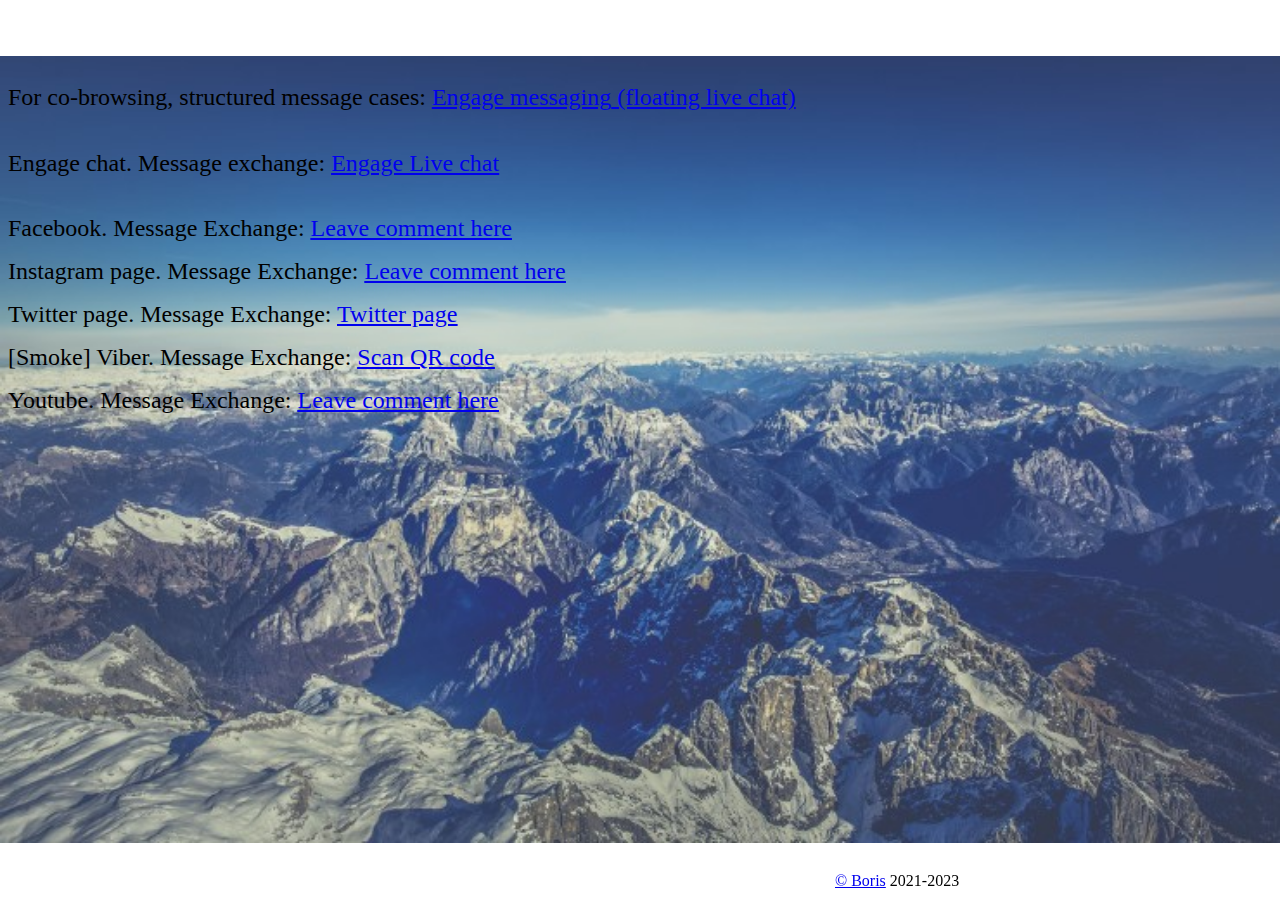
<file: index.html>
<html>
 <head>
  <title>
   Welcome to Engage Digital EU test page!
  </title>
	 <link href="style.css" rel="stylesheet">
	 <style>
		p.interval {
		line-height: 3;
		}
		
		 p2.interval {
			 line-height: 3:
		 }
		 
	</style>
	 <style type="text/css">
    		#footer {
    			position: fixed; /* Фиксированное положение */
    			left: 825px; bottom: 0; /* Левый нижний угол */
			padding: 10px; /* Поля вокруг текста */
    			}
  </style>
 </head>
<body>

<h1>
	<font color="white" face="bookman old style">Please, choose your channel</font>
</h1>
 <br>

<!--Engage messaging-->
<font size="5" face="trebuchet ms" color="black">For co-browsing, structured message cases:
<a href="https://notrealcoder.github.io/messaging/messaging.html" target="_blank">
	<ins>Engage messaging</ins> (floating live chat)</font>
</a>

<!--Engage Live chat-->
<p class="interval">
<font size="5" face="trebuchet ms" color="black">Engage chat. Message exchange: <a href="https://notrealcoder.github.io/chat/chat.html" target="_blank">
	<ins>Engage Live chat</ins></font>
</p>
</a>

<!--Facebook source -->
<p2 class size="8">	
	<font size="5" face="trebuchet ms" color="black">Facebook. Message Exchange: <a href="https://www.facebook.com/Acpt-inst-pro-eu-102595548911408"  target="_blank">
	<ins>Leave comment here</font></ins></a>
</p>
	
<!--Instagram source -->
<p2 class size="8">
	<font size="5" face="trebuchet ms" color="black">Instagram page. Message Exchange: <a href="https://www.instagram.com/test_ana_sv2012"  target="_blank">
	<ins>Leave comment here</ins></font></a>
</p>

<!--Twitter source-->	
<p2 class size="8">
	<font size="5" face="trebuchet ms" color="black">Twitter page. Message Exchange: <a href="https://twitter.com/RcStasia" target="_blank">
	<ins>Twitter page</font></ins></a> 
</p>
	
<!--Viber source -->
<p2 class size="8">	
	<font size="5" face="trebuchet ms" color="black">[Smoke] Viber. Message Exchange: <a href="images/Viber.png"  target="_blank">
	<ins>Scan QR code</font></ins></a>
</p>
	
<!--Youtube source -->
<p2 class size="8">	
	<font size="5" face="trebuchet ms" color="black">Youtube. Message Exchange: <a href="https://www.youtube.com/watch?v=mniXEt0pfig&ab_channel=Acpt_Youtube"  target="_blank">
	<ins>Leave comment here</font></ins></a>
</p>	

<div id="footer">
	<font size="3" face="trebuchet ms" color="black"><a href="https://wiki.ringcentral.com/display/OPS/Team+members"  target="_blank">&copy; Boris</a>
	2021-2023</font>
</div>	
</body>
</html>
</file>
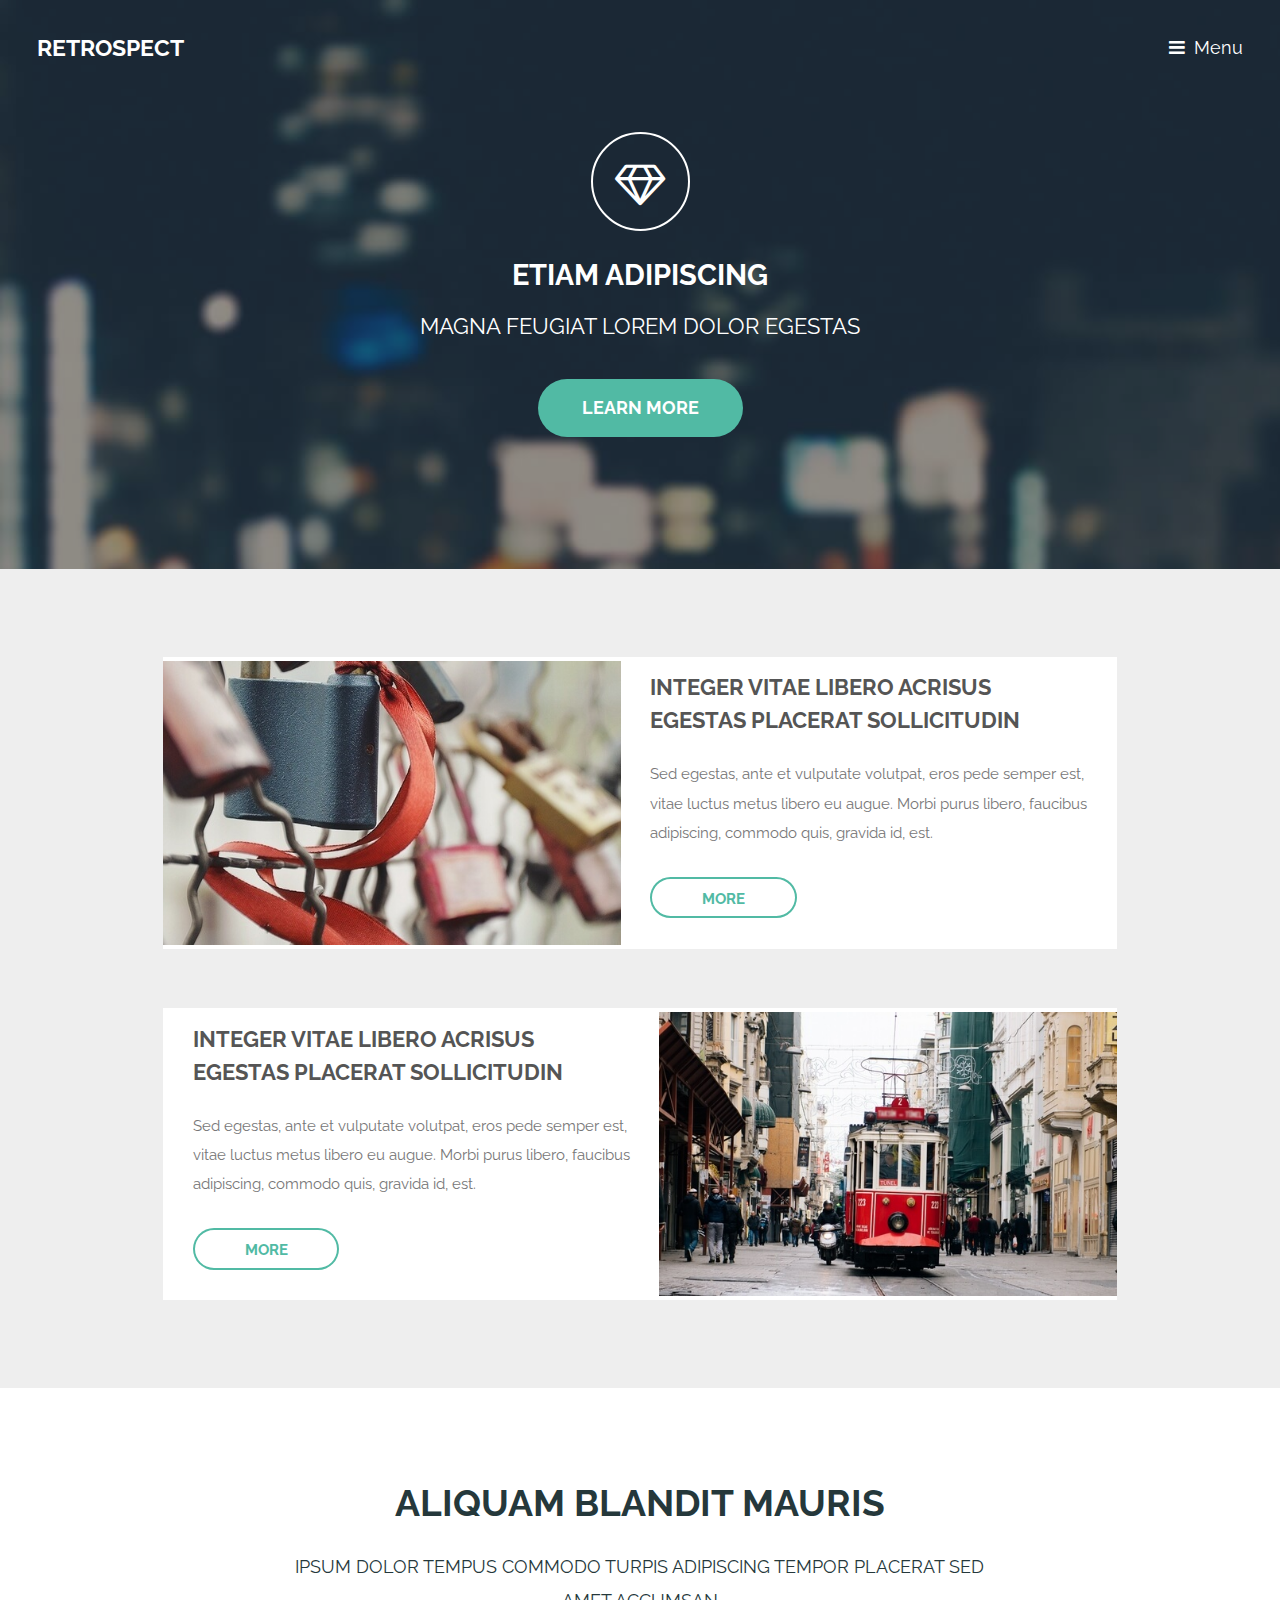
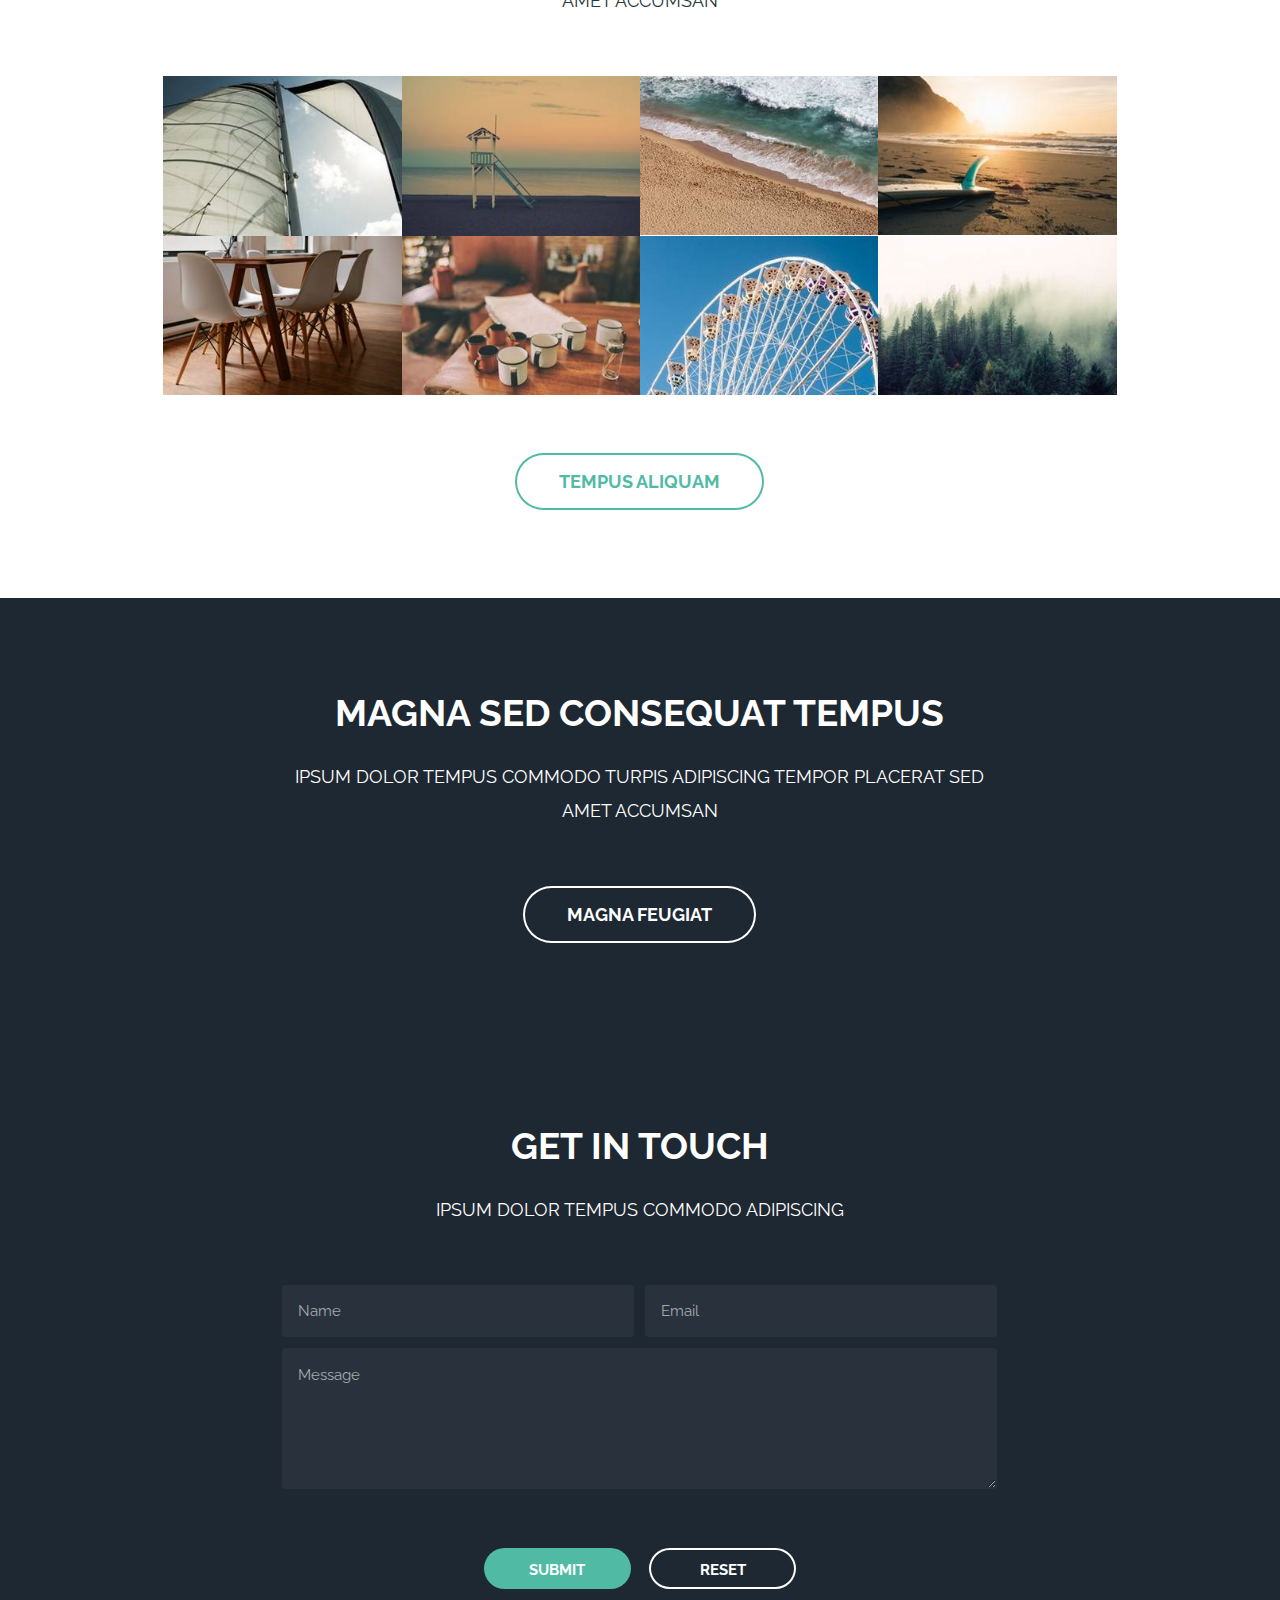
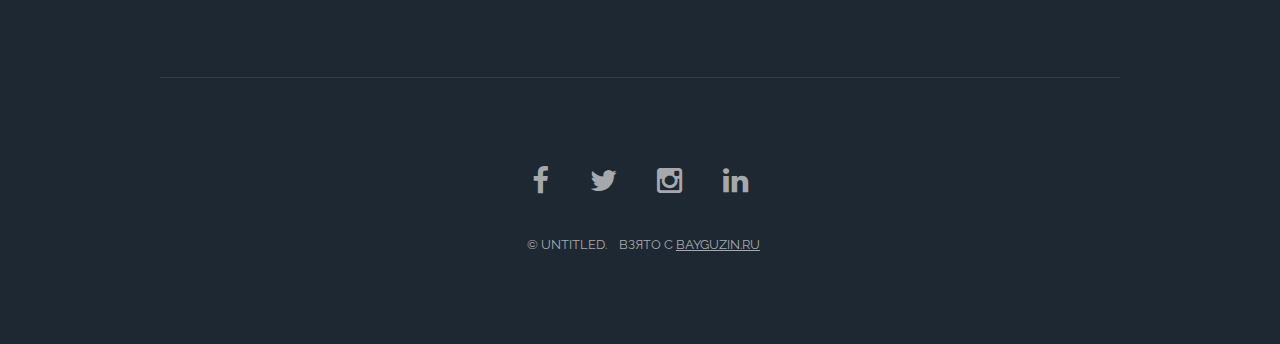
<file: chat/chat.html>
<!DOCTYPE HTML>
<html>
	<head>
		<title>Retrospect by TEMPLATED</title>
		<meta charset="utf-8" />
		<meta name="viewport" content="width=device-width, initial-scale=1" />
		<!--[if lte IE 8]><script src="assets/js/ie/html5shiv.js"></script><![endif]-->
		<link rel="stylesheet" href="assets/css/main.css" />
		<!--[if lte IE 8]><link rel="stylesheet" href="assets/css/ie8.css" /><![endif]-->
		<!--[if lte IE 9]><link rel="stylesheet" href="assets/css/ie9.css" /><![endif]-->
	</head>
	<body class="landing">

		<!-- Header -->
			<header id="header" class="alt">
				<h1><a href="index.html">Retrospect</a></h1>
				<a href="#nav">Menu</a>
			</header>

		<!-- Nav -->
			<nav id="nav">
				<ul class="links">
					<li><a href="index.html">Home</a></li>
					<li><a href="generic.html">Generic</a></li>
					<li><a href="elements.html">Elements</a></li>
				</ul>
			</nav>

		<!-- Banner -->
			<section id="banner">
				<i class="icon fa-diamond"></i>
				<h2>Etiam adipiscing</h2>
				<p>Magna feugiat lorem dolor egestas</p>
				<ul class="actions">
					<li><a href="#" class="button big special">Learn More</a></li>
				</ul>
			</section>

		<!-- One -->
			<section id="one" class="wrapper style1">
				<div class="inner">
					<article class="feature left">
						<span class="image"><img src="images/pic01.jpg" alt="" /></span>
						<div class="content">
							<h2>Integer vitae libero acrisus egestas placerat  sollicitudin</h2>
							<p>Sed egestas, ante et vulputate volutpat, eros pede semper est, vitae luctus metus libero eu augue. Morbi purus libero, faucibus adipiscing, commodo quis, gravida id, est.</p>
							<ul class="actions">
								<li>
									<a href="#" class="button alt">More</a>
								</li>
							</ul>
						</div>
					</article>
					<article class="feature right">
						<span class="image"><img src="images/pic02.jpg" alt="" /></span>
						<div class="content">
							<h2>Integer vitae libero acrisus egestas placerat  sollicitudin</h2>
							<p>Sed egestas, ante et vulputate volutpat, eros pede semper est, vitae luctus metus libero eu augue. Morbi purus libero, faucibus adipiscing, commodo quis, gravida id, est.</p>
							<ul class="actions">
								<li>
									<a href="#" class="button alt">More</a>
								</li>
							</ul>
						</div>
					</article>
				</div>
			</section>

		<!-- Two -->
			<section id="two" class="wrapper special">
				<div class="inner">
					<header class="major narrow">
						<h2>Aliquam Blandit Mauris</h2>
						<p>Ipsum dolor tempus commodo turpis adipiscing Tempor placerat sed amet accumsan</p>
					</header>
					<div class="image-grid">
						<a href="#" class="image"><img src="images/pic03.jpg" alt="" /></a>
						<a href="#" class="image"><img src="images/pic04.jpg" alt="" /></a>
						<a href="#" class="image"><img src="images/pic05.jpg" alt="" /></a>
						<a href="#" class="image"><img src="images/pic06.jpg" alt="" /></a>
						<a href="#" class="image"><img src="images/pic07.jpg" alt="" /></a>
						<a href="#" class="image"><img src="images/pic08.jpg" alt="" /></a>
						<a href="#" class="image"><img src="images/pic09.jpg" alt="" /></a>
						<a href="#" class="image"><img src="images/pic10.jpg" alt="" /></a>
					</div>
					<ul class="actions">
						<li><a href="#" class="button big alt">Tempus Aliquam</a></li>
					</ul>
				</div>
			</section>

		<!-- Three -->
			<section id="three" class="wrapper style3 special">
				<div class="inner">
					<header class="major narrow	">
						<h2>Magna sed consequat tempus</h2>
						<p>Ipsum dolor tempus commodo turpis adipiscing Tempor placerat sed amet accumsan</p>
					</header>
					<ul class="actions">
						<li><a href="#" class="button big alt">Magna feugiat</a></li>
					</ul>
				</div>
			</section>

		<!-- Four -->
			<section id="four" class="wrapper style2 special">
				<div class="inner">
					<header class="major narrow">
						<h2>Get in touch</h2>
						<p>Ipsum dolor tempus commodo adipiscing</p>
					</header>
					<form action="#" method="POST">
						<div class="container 75%">
							<div class="row uniform 50%">
								<div class="6u 12u$(xsmall)">
									<input name="name" placeholder="Name" type="text" />
								</div>
								<div class="6u$ 12u$(xsmall)">
									<input name="email" placeholder="Email" type="email" />
								</div>
								<div class="12u$">
									<textarea name="message" placeholder="Message" rows="4"></textarea>
								</div>
							</div>
						</div>
						<ul class="actions">
							<li><input type="submit" class="special" value="Submit" /></li>
							<li><input type="reset" class="alt" value="Reset" /></li>
						</ul>
					</form>
				</div>
			</section>

		<!-- Footer -->
			<footer id="footer">
				<div class="inner">
					<ul class="icons">
						<li><a href="#" class="icon fa-facebook">
							<span class="label">Facebook</span>
						</a></li>
						<li><a href="#" class="icon fa-twitter">
							<span class="label">Twitter</span>
						</a></li>
						<li><a href="#" class="icon fa-instagram">
							<span class="label">Instagram</span>
						</a></li>
						<li><a href="#" class="icon fa-linkedin">
							<span class="label">LinkedIn</span>
						</a></li>
					</ul>
					<ul class="copyright">
						<li>&copy; Untitled.</li>
						<li>Взято с <a target="_blank" href="http://bayguzin.ru/">bayguzin.ru</a></li>
					</ul>
				</div>
			</footer>

		<!-- Scripts -->
			<script src="assets/js/jquery.min.js"></script>
			<script src="assets/js/skel.min.js"></script>
			<script src="assets/js/util.js"></script>
			<!--[if lte IE 8]><script src="assets/js/ie/respond.min.js"></script><![endif]-->
			<script src="assets/js/main.js"></script>
			<script>
  				(function(d) {
    				var cm = d.createElement('scr' + 'ipt'); cm.type = 'text/javascript'; cm.async = true;
    				cm.src = 'https://domain-test-eu2s1.chat.digital.ringcentral.com/chat/dd08693bb757dd7cb87d48d6/loader.js';
    				var s = d.getElementsByTagName('scr' + 'ipt')[0]; s.parentNode.insertBefore(cm, s);
  				}(document));
			</script>
	</body>
</html>
</file>
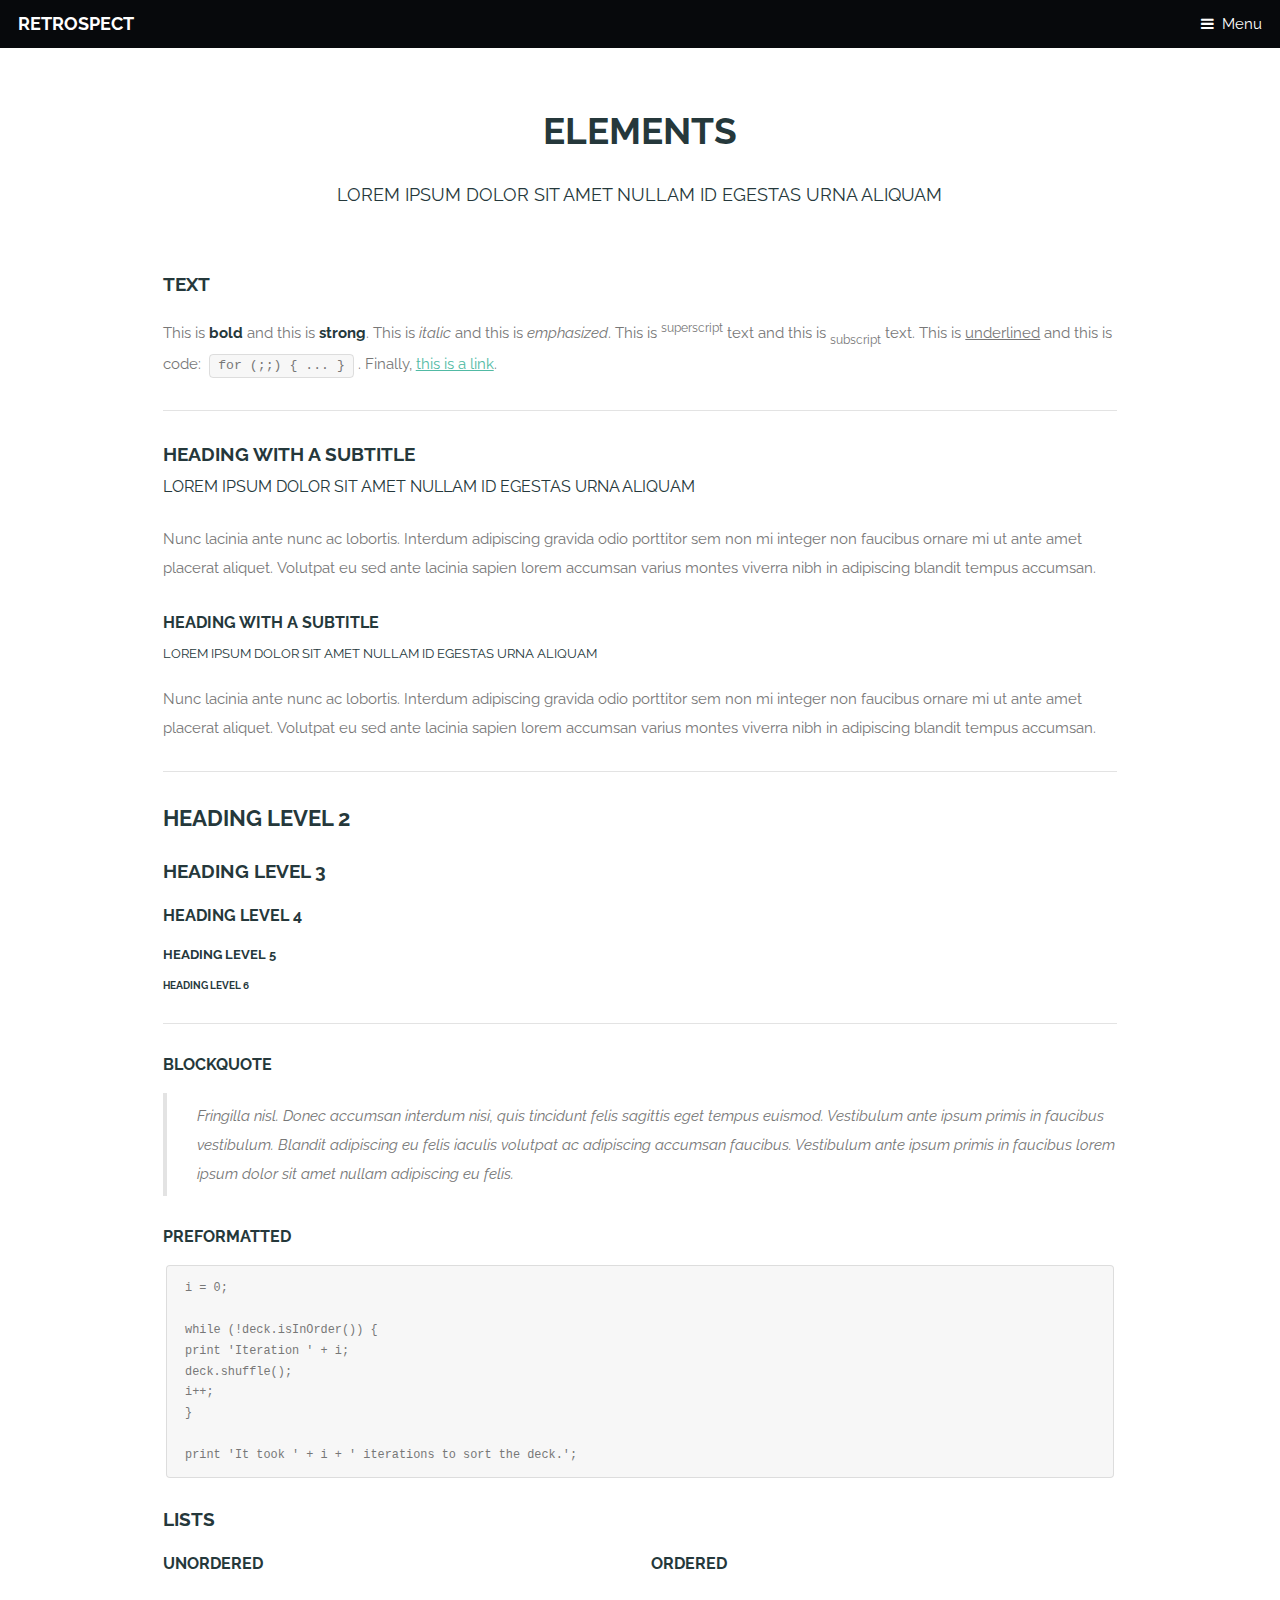
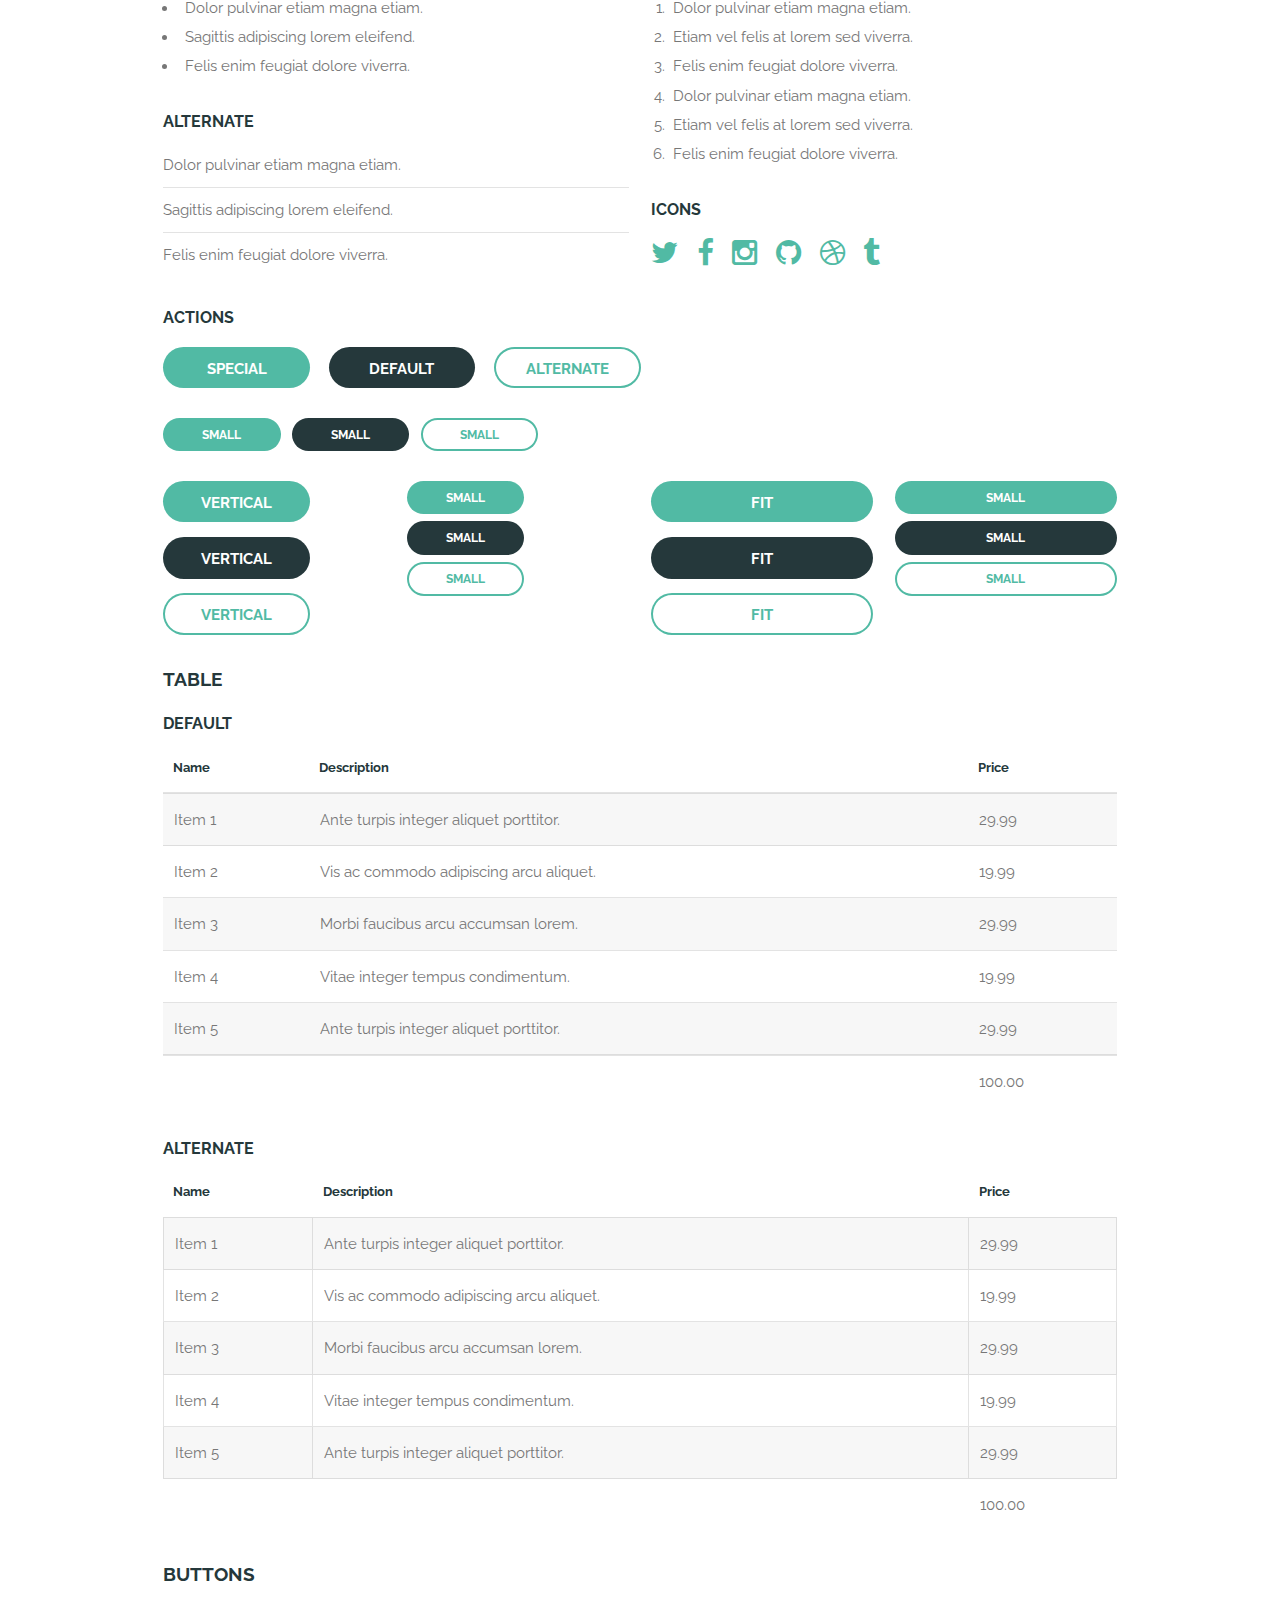
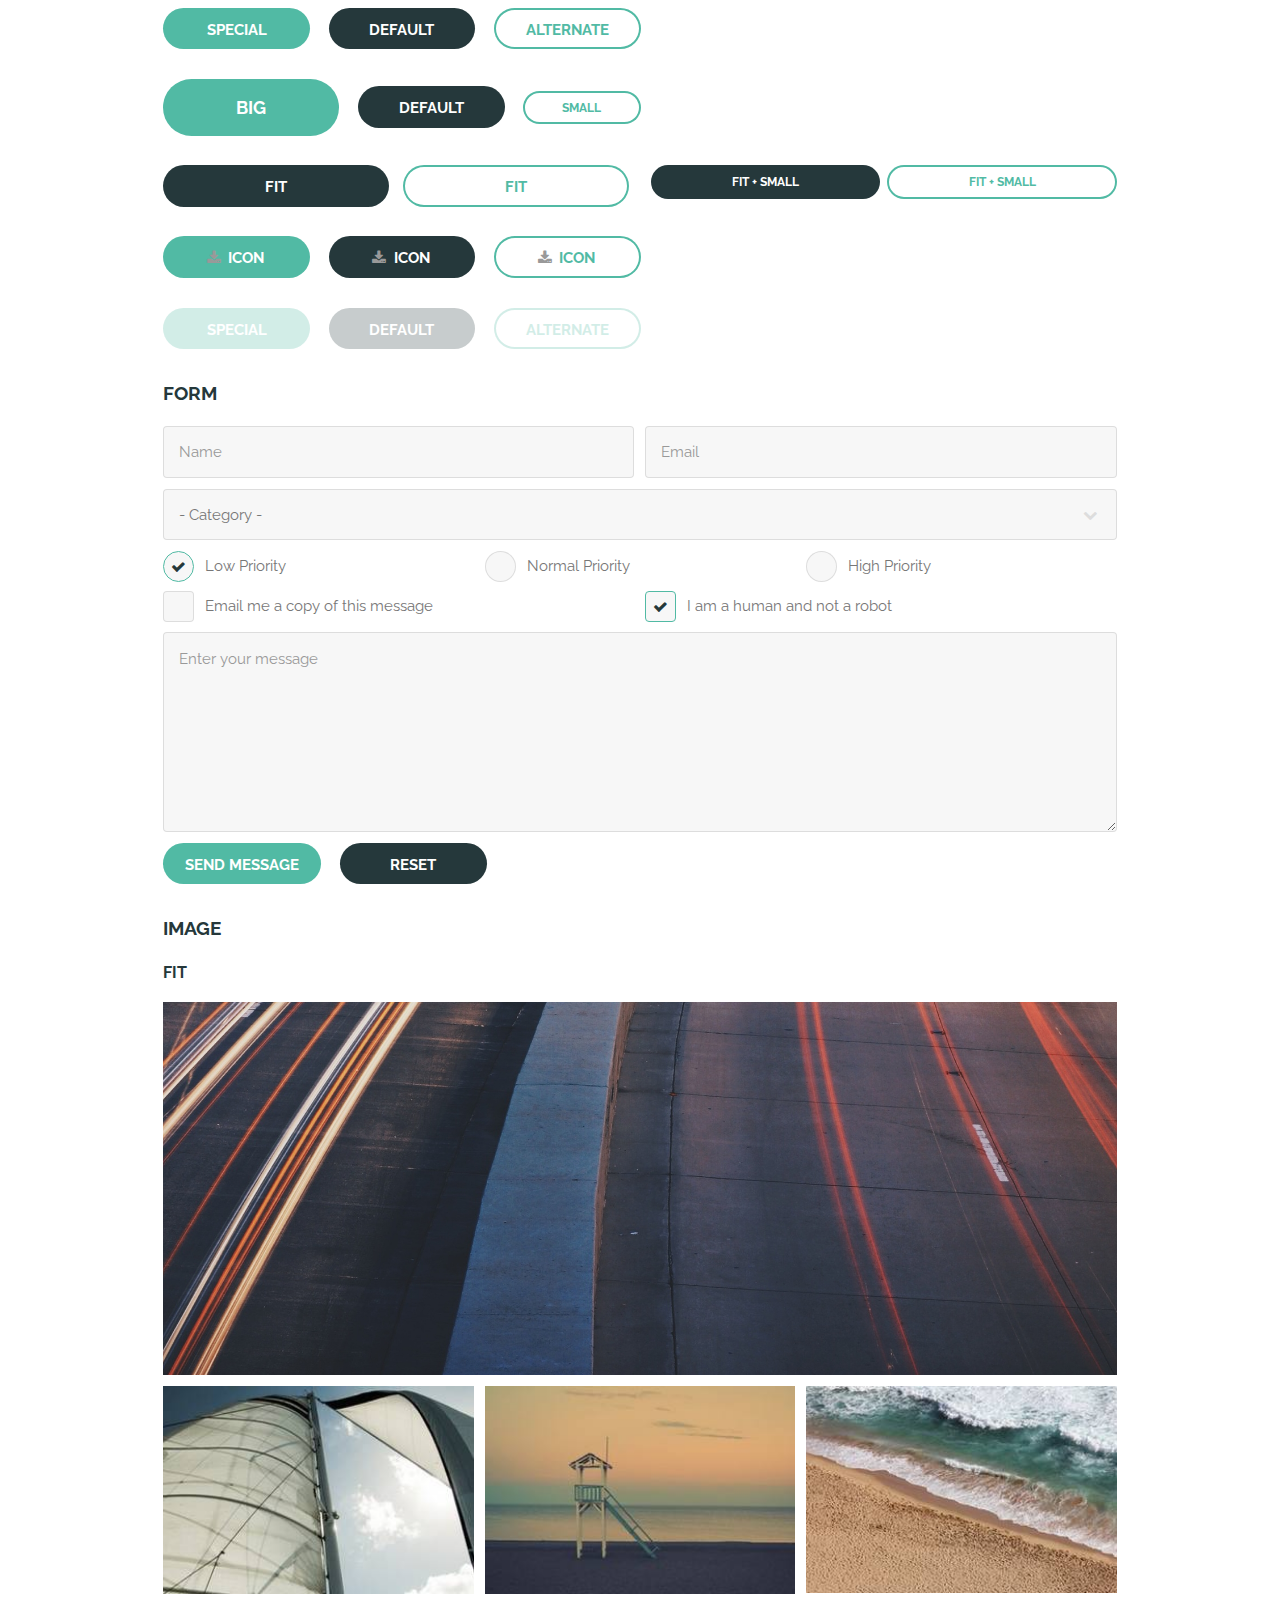
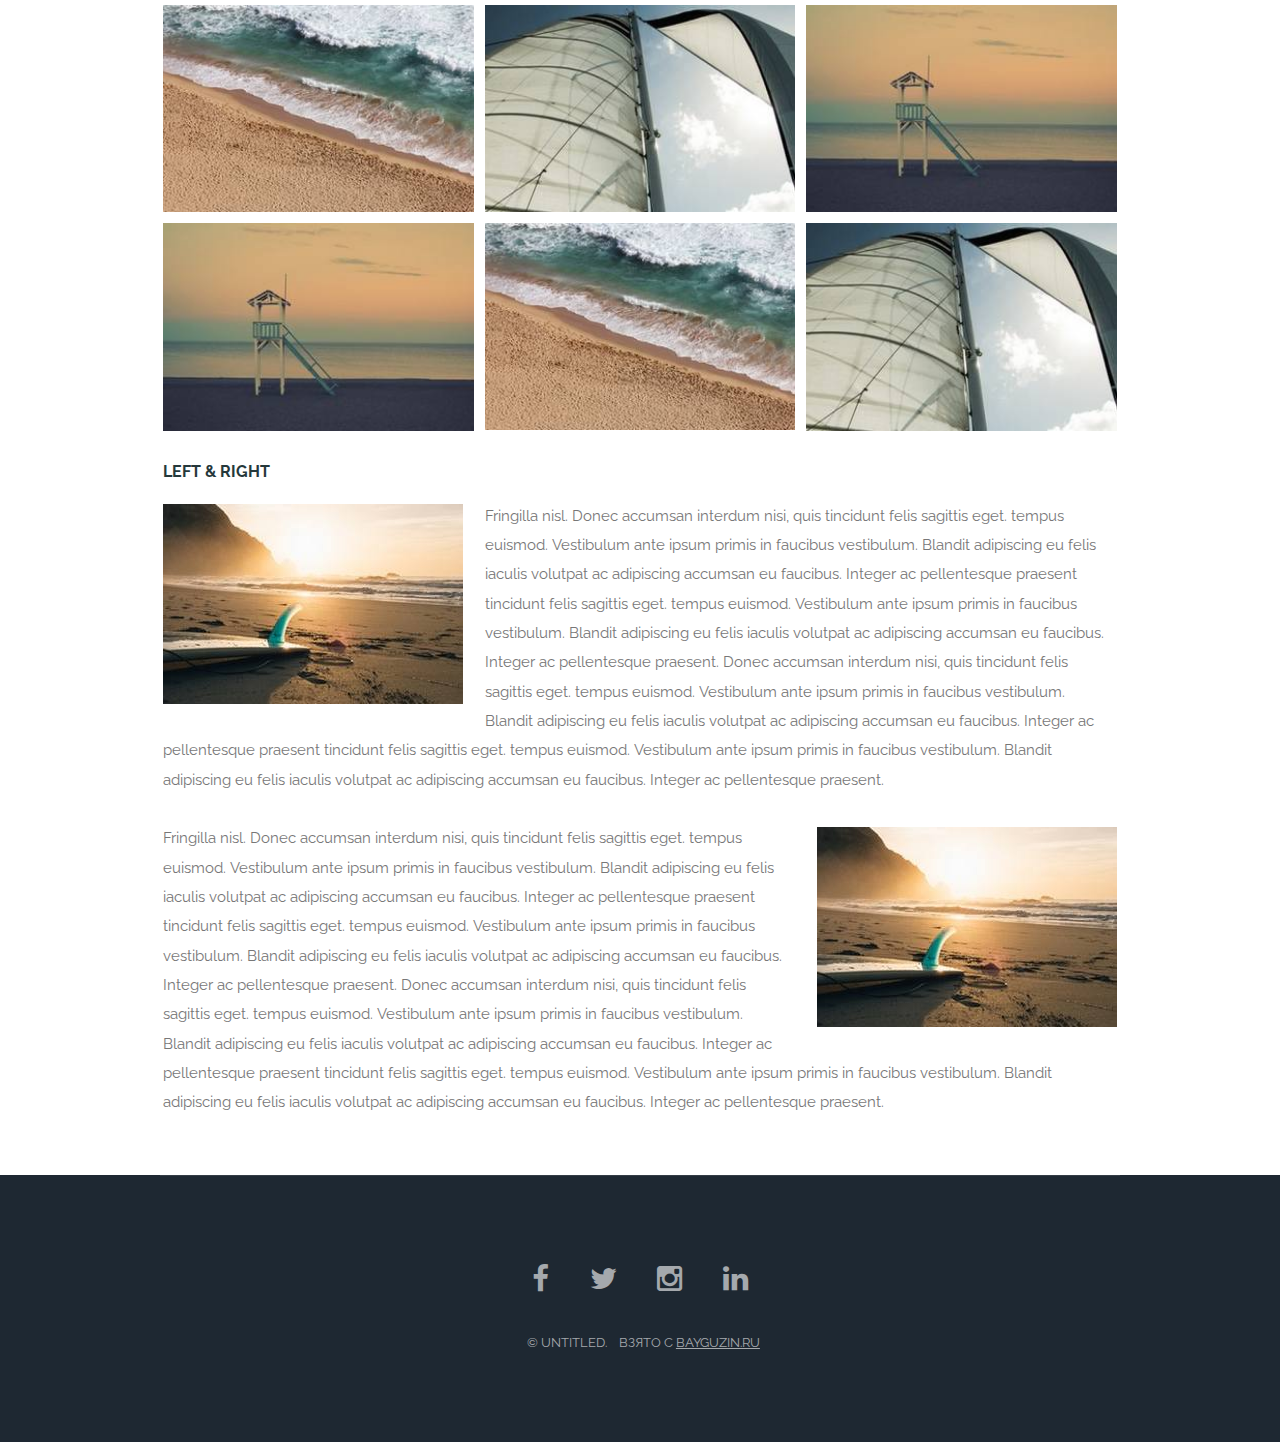
<file: chat/elements.html>
<!DOCTYPE HTML>
<html>
	<head>
		<title>Elements - Retrospect by TEMPLATED</title>
		<meta charset="utf-8" />
		<meta name="viewport" content="width=device-width, initial-scale=1" />
		<!--[if lte IE 8]><script src="assets/js/ie/html5shiv.js"></script><![endif]-->
		<link rel="stylesheet" href="assets/css/main.css" />
		<!--[if lte IE 8]><link rel="stylesheet" href="assets/css/ie8.css" /><![endif]-->
		<!--[if lte IE 9]><link rel="stylesheet" href="assets/css/ie9.css" /><![endif]-->
	</head>
	<body>

		<!-- Header -->
			<header id="header" class="skel-layers-fixed">
				<h1><a href="index.html">Retrospect</a></h1>
				<a href="#nav">Menu</a>
			</header>

		<!-- Nav -->
			<nav id="nav">
				<ul class="links">
					<li><a href="index.html">Home</a></li>
					<li><a href="generic.html">Generic</a></li>
					<li><a href="elements.html">Elements</a></li>
				</ul>
			</nav>

		<!-- Main -->
			<section id="main" class="wrapper">
				<div class="container">
					<header class="major special">
						<h2>Elements</h2>
						<p>Lorem ipsum dolor sit amet nullam id egestas urna aliquam</p>
					</header>

					<!-- Text -->
						<section>
							<h3>Text</h3>
							<p>This is <b>bold</b> and this is <strong>strong</strong>. This is <i>italic</i> and this is <em>emphasized</em>.
							This is <sup>superscript</sup> text and this is <sub>subscript</sub> text.
							This is <u>underlined</u> and this is code: <code>for (;;) { ... }</code>. Finally, <a href="#">this is a link</a>.</p>

							<hr />

							<header>
								<h3>Heading with a Subtitle</h3>
								<p>Lorem ipsum dolor sit amet nullam id egestas urna aliquam</p>
							</header>
							<p>Nunc lacinia ante nunc ac lobortis. Interdum adipiscing gravida odio porttitor sem non mi integer non faucibus ornare mi ut ante amet placerat aliquet. Volutpat eu sed ante lacinia sapien lorem accumsan varius montes viverra nibh in adipiscing blandit tempus accumsan.</p>
							<header>
								<h4>Heading with a Subtitle</h4>
								<p>Lorem ipsum dolor sit amet nullam id egestas urna aliquam</p>
							</header>
							<p>Nunc lacinia ante nunc ac lobortis. Interdum adipiscing gravida odio porttitor sem non mi integer non faucibus ornare mi ut ante amet placerat aliquet. Volutpat eu sed ante lacinia sapien lorem accumsan varius montes viverra nibh in adipiscing blandit tempus accumsan.</p>

							<hr />

							<h2>Heading Level 2</h2>
							<h3>Heading Level 3</h3>
							<h4>Heading Level 4</h4>
							<h5>Heading Level 5</h5>
							<h6>Heading Level 6</h6>

							<hr />

							<h4>Blockquote</h4>
							<blockquote>Fringilla nisl. Donec accumsan interdum nisi, quis tincidunt felis sagittis eget tempus euismod. Vestibulum ante ipsum primis in faucibus vestibulum. Blandit adipiscing eu felis iaculis volutpat ac adipiscing accumsan faucibus. Vestibulum ante ipsum primis in faucibus lorem ipsum dolor sit amet nullam adipiscing eu felis.</blockquote>

							<h4>Preformatted</h4>
							<pre><code>i = 0;

while (!deck.isInOrder()) {
print 'Iteration ' + i;
deck.shuffle();
i++;
}

print 'It took ' + i + ' iterations to sort the deck.';</code></pre>
						</section>

					<!-- Lists -->
						<section>
							<h3>Lists</h3>
							<div class="row">
								<div class="6u 12u$(xsmall)">

									<h4>Unordered</h4>
									<ul>
										<li>Dolor pulvinar etiam magna etiam.</li>
										<li>Sagittis adipiscing lorem eleifend.</li>
										<li>Felis enim feugiat dolore viverra.</li>
									</ul>

									<h4>Alternate</h4>
									<ul class="alt">
										<li>Dolor pulvinar etiam magna etiam.</li>
										<li>Sagittis adipiscing lorem eleifend.</li>
										<li>Felis enim feugiat dolore viverra.</li>
									</ul>

								</div>
								<div class="6u$ 12u$(xsmall)">

									<h4>Ordered</h4>
									<ol>
										<li>Dolor pulvinar etiam magna etiam.</li>
										<li>Etiam vel felis at lorem sed viverra.</li>
										<li>Felis enim feugiat dolore viverra.</li>
										<li>Dolor pulvinar etiam magna etiam.</li>
										<li>Etiam vel felis at lorem sed viverra.</li>
										<li>Felis enim feugiat dolore viverra.</li>
									</ol>

									<h4>Icons</h4>
									<ul class="icons">
										<li><a href="#" class="icon fa-twitter"><span class="label">Twitter</span></a></li>
										<li><a href="#" class="icon fa-facebook"><span class="label">Facebook</span></a></li>
										<li><a href="#" class="icon fa-instagram"><span class="label">Instagram</span></a></li>
										<li><a href="#" class="icon fa-github"><span class="label">Github</span></a></li>
										<li><a href="#" class="icon fa-dribbble"><span class="label">Dribbble</span></a></li>
										<li><a href="#" class="icon fa-tumblr"><span class="label">Tumblr</span></a></li>
									</ul>

								</div>
							</div>

							<h4>Actions</h4>
							<ul class="actions">
								<li><a href="#" class="button special">Special</a></li>
								<li><a href="#" class="button">Default</a></li>
								<li><a href="#" class="button alt">Alternate</a></li>
							</ul>
							<ul class="actions small">
								<li><a href="#" class="button special small">Small</a></li>
								<li><a href="#" class="button small">Small</a></li>
								<li><a href="#" class="button alt small">Small</a></li>
							</ul>
							<div class="row">
								<div class="3u 6u(small) 12u$(xsmall)">
									<ul class="actions vertical">
										<li><a href="#" class="button special">Vertical</a></li>
										<li><a href="#" class="button">Vertical</a></li>
										<li><a href="#" class="button alt">Vertical</a></li>
									</ul>
								</div>
								<div class="3u 6u$(small) 12u$(xsmall)">
									<ul class="actions vertical small">
										<li><a href="#" class="button special small">Small</a></li>
										<li><a href="#" class="button small">Small</a></li>
										<li><a href="#" class="button alt small">Small</a></li>
									</ul>
								</div>
								<div class="3u 6u(small) 12u$(xsmall)">
									<ul class="actions vertical">
										<li><a href="#" class="button special fit">Fit</a></li>
										<li><a href="#" class="button fit">Fit</a></li>
										<li><a href="#" class="button alt fit">Fit</a></li>
									</ul>
								</div>
								<div class="3u$ 6u$(small) 12u$(xsmall)">
									<ul class="actions vertical small">
										<li><a href="#" class="button special small fit">Small</a></li>
										<li><a href="#" class="button small fit">Small</a></li>
										<li><a href="#" class="button alt small fit">Small</a></li>
									</ul>
								</div>
							</div>
						</section>

					<!-- Table -->
						<section>
							<h3>Table</h3>
							<h4>Default</h4>
							<div class="table-wrapper">
								<table>
									<thead>
										<tr>
											<th>Name</th>
											<th>Description</th>
											<th>Price</th>
										</tr>
									</thead>
									<tbody>
										<tr>
											<td>Item 1</td>
											<td>Ante turpis integer aliquet porttitor.</td>
											<td>29.99</td>
										</tr>
										<tr>
											<td>Item 2</td>
											<td>Vis ac commodo adipiscing arcu aliquet.</td>
											<td>19.99</td>
										</tr>
										<tr>
											<td>Item 3</td>
											<td> Morbi faucibus arcu accumsan lorem.</td>
											<td>29.99</td>
										</tr>
										<tr>
											<td>Item 4</td>
											<td>Vitae integer tempus condimentum.</td>
											<td>19.99</td>
										</tr>
										<tr>
											<td>Item 5</td>
											<td>Ante turpis integer aliquet porttitor.</td>
											<td>29.99</td>
										</tr>
									</tbody>
									<tfoot>
										<tr>
											<td colspan="2"></td>
											<td>100.00</td>
										</tr>
									</tfoot>
								</table>
							</div>
							<h4>Alternate</h4>
							<div class="table-wrapper">
								<table class="alt">
									<thead>
										<tr>
											<th>Name</th>
											<th>Description</th>
											<th>Price</th>
										</tr>
									</thead>
									<tbody>
										<tr>
											<td>Item 1</td>
											<td>Ante turpis integer aliquet porttitor.</td>
											<td>29.99</td>
										</tr>
										<tr>
											<td>Item 2</td>
											<td>Vis ac commodo adipiscing arcu aliquet.</td>
											<td>19.99</td>
										</tr>
										<tr>
											<td>Item 3</td>
											<td> Morbi faucibus arcu accumsan lorem.</td>
											<td>29.99</td>
										</tr>
										<tr>
											<td>Item 4</td>
											<td>Vitae integer tempus condimentum.</td>
											<td>19.99</td>
										</tr>
										<tr>
											<td>Item 5</td>
											<td>Ante turpis integer aliquet porttitor.</td>
											<td>29.99</td>
										</tr>
									</tbody>
									<tfoot>
										<tr>
											<td colspan="2"></td>
											<td>100.00</td>
										</tr>
									</tfoot>
								</table>
							</div>
						</section>

					<!-- Buttons -->
						<section>
							<h3>Buttons</h3>
							<ul class="actions">
								<li><a href="#" class="button special">Special</a></li>
								<li><a href="#" class="button">Default</a></li>
								<li><a href="#" class="button alt">Alternate</a></li>
							</ul>
							<ul class="actions">
								<li><a href="#" class="button special big">Big</a></li>
								<li><a href="#" class="button">Default</a></li>
								<li><a href="#" class="button alt small">Small</a></li>
							</ul>
							<div class="row">
								<div class="6u 12u$(xsmall)">
									<ul class="actions fit">
										<li><a href="#" class="button fit">Fit</a></li>
										<li><a href="#" class="button alt fit">Fit</a></li>
									</ul>
								</div>
								<div class="6u$ 12u$(xsmall)">
									<ul class="actions fit small">
										<li><a href="#" class="button fit small">Fit + Small</a></li>
										<li><a href="#" class="button alt fit small">Fit + Small</a></li>
									</ul>
								</div>
							</div>
							<ul class="actions">
								<li><a href="#" class="button special icon fa-download">Icon</a></li>
								<li><a href="#" class="button icon fa-download">Icon</a></li>
								<li><a href="#" class="button alt icon fa-download">Icon</a></li>
							</ul>
							<ul class="actions">
								<li><span class="button special disabled">Special</span></li>
								<li><span class="button disabled">Default</span></li>
								<li><span class="button alt disabled">Alternate</span></li>
							</ul>
						</section>

					<!-- Form -->
						<section>
							<h3>Form</h3>
							<form method="post" action="#">
								<div class="row uniform 50%">
									<div class="6u 12u$(xsmall)">
										<input type="text" name="name" id="name" value="" placeholder="Name" />
									</div>
									<div class="6u$ 12u$(xsmall)">
										<input type="email" name="email" id="email" value="" placeholder="Email" />
									</div>
									<div class="12u$">
										<div class="select-wrapper">
											<select name="category" id="category">
												<option value="">- Category -</option>
												<option value="1">Manufacturing</option>
												<option value="1">Shipping</option>
												<option value="1">Administration</option>
												<option value="1">Human Resources</option>
											</select>
										</div>
									</div>
									<div class="4u 12u$(xsmall)">
										<input type="radio" id="priority-low" name="priority" checked>
										<label for="priority-low">Low Priority</label>
									</div>
									<div class="4u 12u$(xsmall)">
										<input type="radio" id="priority-normal" name="priority">
										<label for="priority-normal">Normal Priority</label>
									</div>
									<div class="4u$ 12u$(xsmall)">
										<input type="radio" id="priority-high" name="priority">
										<label for="priority-high">High Priority</label>
									</div>
									<div class="6u 12u$(small)">
										<input type="checkbox" id="copy" name="copy">
										<label for="copy">Email me a copy of this message</label>
									</div>
									<div class="6u$ 12u$(small)">
										<input type="checkbox" id="human" name="human" checked>
										<label for="human">I am a human and not a robot</label>
									</div>
									<div class="12u$">
										<textarea name="message" id="message" placeholder="Enter your message" rows="6"></textarea>
									</div>
									<div class="12u$">
										<ul class="actions">
											<li><input type="submit" value="Send Message" class="special" /></li>
											<li><input type="reset" value="Reset" /></li>
										</ul>
									</div>
								</div>
							</form>
						</section>

					<!-- Image -->
						<section>
							<h3>Image</h3>
							<h4>Fit</h4>
							<div class="box alt">
								<div class="row 50% uniform">
									<div class="12u$"><span class="image fit"><img src="images/pic11.jpg" alt="" /></span></div>
									<div class="4u"><span class="image fit"><img src="images/pic03.jpg" alt="" /></span></div>
									<div class="4u"><span class="image fit"><img src="images/pic04.jpg" alt="" /></span></div>
									<div class="4u$"><span class="image fit"><img src="images/pic05.jpg" alt="" /></span></div>
									<div class="4u"><span class="image fit"><img src="images/pic05.jpg" alt="" /></span></div>
									<div class="4u"><span class="image fit"><img src="images/pic03.jpg" alt="" /></span></div>
									<div class="4u$"><span class="image fit"><img src="images/pic04.jpg" alt="" /></span></div>
									<div class="4u"><span class="image fit"><img src="images/pic04.jpg" alt="" /></span></div>
									<div class="4u"><span class="image fit"><img src="images/pic05.jpg" alt="" /></span></div>
									<div class="4u$"><span class="image fit"><img src="images/pic03.jpg" alt="" /></span></div>
								</div>
							</div>

							<h4>Left &amp; Right</h4>
							<p><span class="image left"><img src="images/pic06.jpg" alt="" /></span>Fringilla nisl. Donec accumsan interdum nisi, quis tincidunt felis sagittis eget. tempus euismod. Vestibulum ante ipsum primis in faucibus vestibulum. Blandit adipiscing eu felis iaculis volutpat ac adipiscing accumsan eu faucibus. Integer ac pellentesque praesent tincidunt felis sagittis eget. tempus euismod. Vestibulum ante ipsum primis in faucibus vestibulum. Blandit adipiscing eu felis iaculis volutpat ac adipiscing accumsan eu faucibus. Integer ac pellentesque praesent. Donec accumsan interdum nisi, quis tincidunt felis sagittis eget. tempus euismod. Vestibulum ante ipsum primis in faucibus vestibulum. Blandit adipiscing eu felis iaculis volutpat ac adipiscing accumsan eu faucibus. Integer ac pellentesque praesent tincidunt felis sagittis eget. tempus euismod. Vestibulum ante ipsum primis in faucibus vestibulum. Blandit adipiscing eu felis iaculis volutpat ac adipiscing accumsan eu faucibus. Integer ac pellentesque praesent.</p>
							<p><span class="image right"><img src="images/pic06.jpg" alt="" /></span>Fringilla nisl. Donec accumsan interdum nisi, quis tincidunt felis sagittis eget. tempus euismod. Vestibulum ante ipsum primis in faucibus vestibulum. Blandit adipiscing eu felis iaculis volutpat ac adipiscing accumsan eu faucibus. Integer ac pellentesque praesent tincidunt felis sagittis eget. tempus euismod. Vestibulum ante ipsum primis in faucibus vestibulum. Blandit adipiscing eu felis iaculis volutpat ac adipiscing accumsan eu faucibus. Integer ac pellentesque praesent. Donec accumsan interdum nisi, quis tincidunt felis sagittis eget. tempus euismod. Vestibulum ante ipsum primis in faucibus vestibulum. Blandit adipiscing eu felis iaculis volutpat ac adipiscing accumsan eu faucibus. Integer ac pellentesque praesent tincidunt felis sagittis eget. tempus euismod. Vestibulum ante ipsum primis in faucibus vestibulum. Blandit adipiscing eu felis iaculis volutpat ac adipiscing accumsan eu faucibus. Integer ac pellentesque praesent.</p>
						</section>

				</div>
			</section>

		<!-- Footer -->
			<footer id="footer">
				<div class="inner">
					<ul class="icons">
						<li><a href="#" class="icon fa-facebook">
							<span class="label">Facebook</span>
						</a></li>
						<li><a href="#" class="icon fa-twitter">
							<span class="label">Twitter</span>
						</a></li>
						<li><a href="#" class="icon fa-instagram">
							<span class="label">Instagram</span>
						</a></li>
						<li><a href="#" class="icon fa-linkedin">
							<span class="label">LinkedIn</span>
						</a></li>
					</ul>
					<ul class="copyright">
						<li>&copy; Untitled.</li>
						<li>Взято с <a target="_blank" href="http://bayguzin.ru/">bayguzin.ru</a></li>
					</ul>
				</div>
			</footer>

		<!-- Scripts -->
			<script src="assets/js/jquery.min.js"></script>
			<script src="assets/js/skel.min.js"></script>
			<script src="assets/js/util.js"></script>
			<!--[if lte IE 8]><script src="assets/js/ie/respond.min.js"></script><![endif]-->
			<script src="assets/js/main.js"></script>

	</body>
</html>
</file>
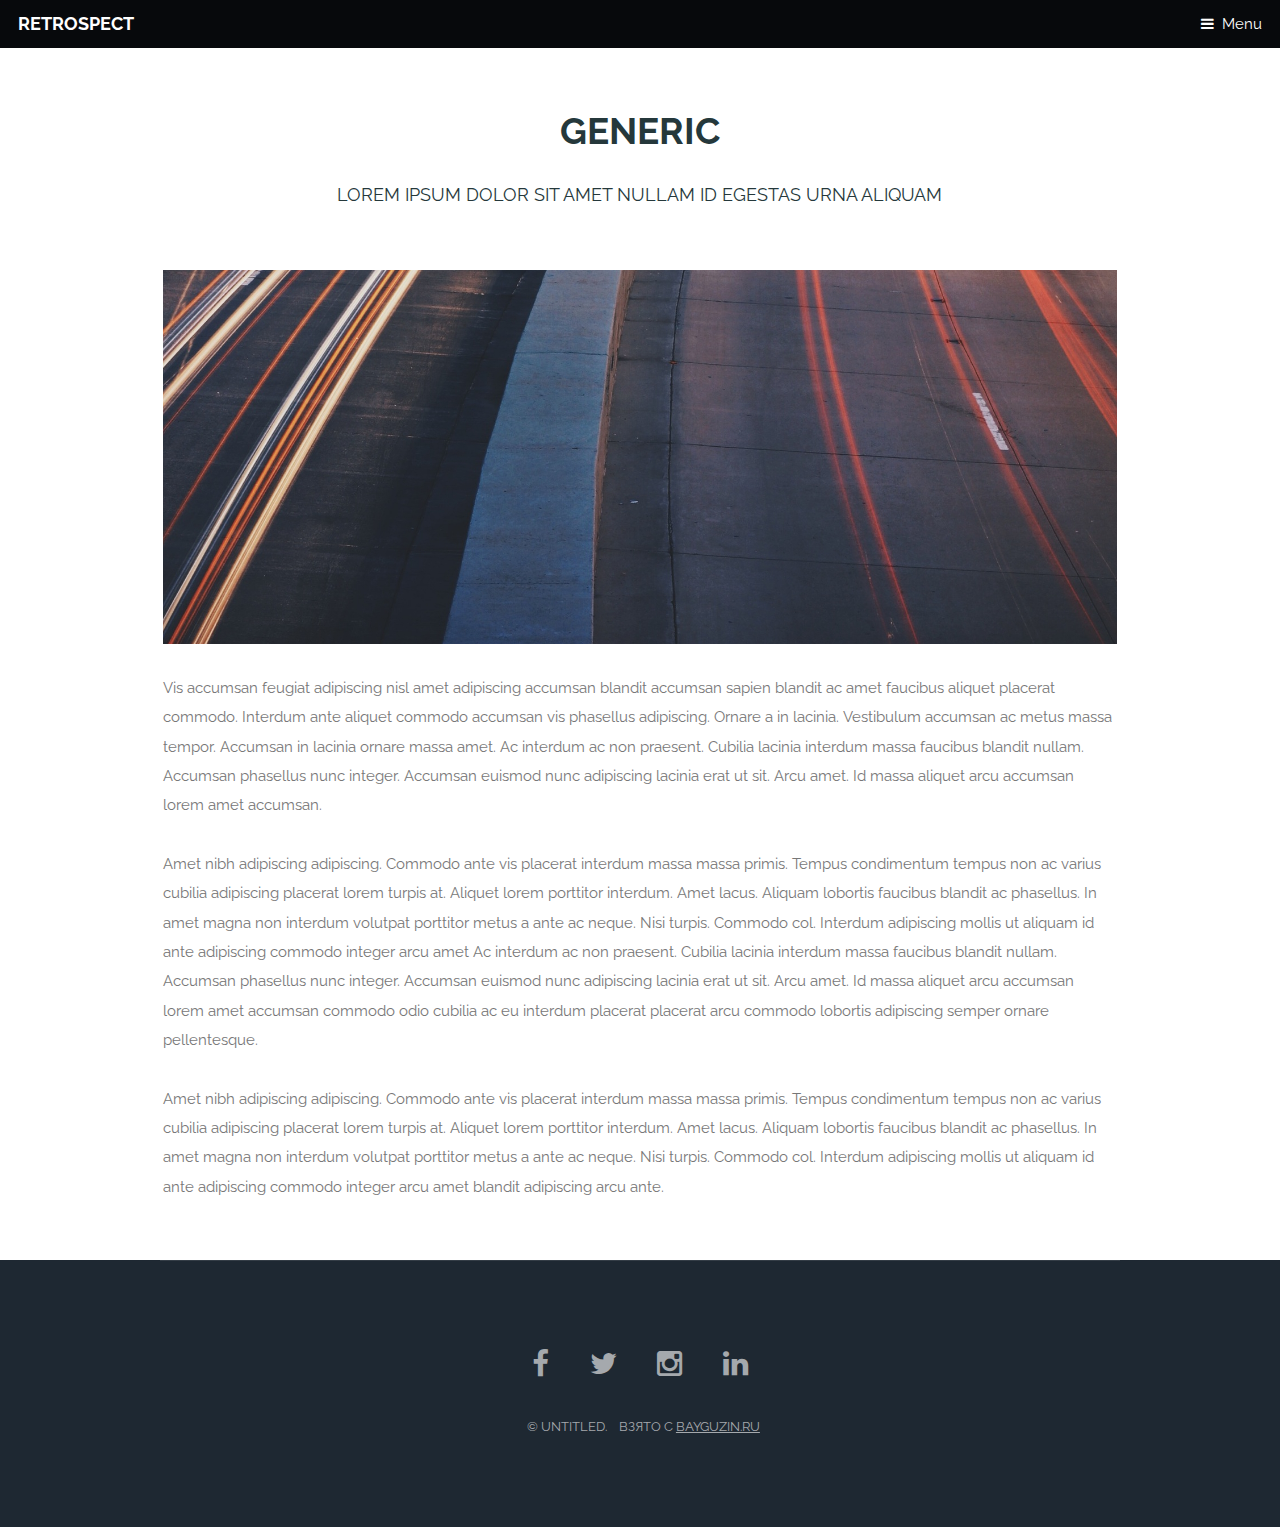
<file: chat/generic.html>
<!DOCTYPE HTML>
<html>
	<head>
		<title>Generic - Retrospect by TEMPLATED</title>
		<meta charset="utf-8" />
		<meta name="viewport" content="width=device-width, initial-scale=1" />
		<!--[if lte IE 8]><script src="assets/js/ie/html5shiv.js"></script><![endif]-->
		<link rel="stylesheet" href="assets/css/main.css" />
		<!--[if lte IE 8]><link rel="stylesheet" href="assets/css/ie8.css" /><![endif]-->
		<!--[if lte IE 9]><link rel="stylesheet" href="assets/css/ie9.css" /><![endif]-->
	</head>
	<body>

		<!-- Header -->
			<header id="header">
				<h1><a href="index.html">Retrospect</a></h1>
				<a href="#nav">Menu</a>
			</header>

		<!-- Nav -->
			<nav id="nav">
				<ul class="links">
					<li><a href="index.html">Home</a></li>
					<li><a href="generic.html">Generic</a></li>
					<li><a href="elements.html">Elements</a></li>
				</ul>
			</nav>

		<!-- Main -->
			<section id="main" class="wrapper">
				<div class="container">

					<header class="major special">
						<h2>Generic</h2>
						<p>Lorem ipsum dolor sit amet nullam id egestas urna aliquam</p>
					</header>

					<a href="#" class="image fit"><img src="images/pic11.jpg" alt="" /></a>
					<p>Vis accumsan feugiat adipiscing nisl amet adipiscing accumsan blandit accumsan sapien blandit ac amet faucibus aliquet placerat commodo. Interdum ante aliquet commodo accumsan vis phasellus adipiscing. Ornare a in lacinia. Vestibulum accumsan ac metus massa tempor. Accumsan in lacinia ornare massa amet. Ac interdum ac non praesent. Cubilia lacinia interdum massa faucibus blandit nullam. Accumsan phasellus nunc integer. Accumsan euismod nunc adipiscing lacinia erat ut sit. Arcu amet. Id massa aliquet arcu accumsan lorem amet accumsan.</p>
					<p>Amet nibh adipiscing adipiscing. Commodo ante vis placerat interdum massa massa primis. Tempus condimentum tempus non ac varius cubilia adipiscing placerat lorem turpis at. Aliquet lorem porttitor interdum. Amet lacus. Aliquam lobortis faucibus blandit ac phasellus. In amet magna non interdum volutpat porttitor metus a ante ac neque. Nisi turpis. Commodo col. Interdum adipiscing mollis ut aliquam id ante adipiscing commodo integer arcu amet Ac interdum ac non praesent. Cubilia lacinia interdum massa faucibus blandit nullam. Accumsan phasellus nunc integer. Accumsan euismod nunc adipiscing lacinia erat ut sit. Arcu amet. Id massa aliquet arcu accumsan lorem amet accumsan commodo odio cubilia ac eu interdum placerat placerat arcu commodo lobortis adipiscing semper ornare pellentesque.</p>
					<p>Amet nibh adipiscing adipiscing. Commodo ante vis placerat interdum massa massa primis. Tempus condimentum tempus non ac varius cubilia adipiscing placerat lorem turpis at. Aliquet lorem porttitor interdum. Amet lacus. Aliquam lobortis faucibus blandit ac phasellus. In amet magna non interdum volutpat porttitor metus a ante ac neque. Nisi turpis. Commodo col. Interdum adipiscing mollis ut aliquam id ante adipiscing commodo integer arcu amet blandit adipiscing arcu ante.</p>

				</div>
			</section>

		<!-- Footer -->
			<footer id="footer">
				<div class="inner">
					<ul class="icons">
						<li><a href="#" class="icon fa-facebook">
							<span class="label">Facebook</span>
						</a></li>
						<li><a href="#" class="icon fa-twitter">
							<span class="label">Twitter</span>
						</a></li>
						<li><a href="#" class="icon fa-instagram">
							<span class="label">Instagram</span>
						</a></li>
						<li><a href="#" class="icon fa-linkedin">
							<span class="label">LinkedIn</span>
						</a></li>
					</ul>
					<ul class="copyright">
						<li>&copy; Untitled.</li>						
						<li>Взято с <a target="_blank" href="http://bayguzin.ru/">bayguzin.ru</a></li>
					</ul>
				</div>
			</footer>

		<!-- Scripts -->
			<script src="assets/js/jquery.min.js"></script>
			<script src="assets/js/skel.min.js"></script>
			<script src="assets/js/util.js"></script>
			<!--[if lte IE 8]><script src="assets/js/ie/respond.min.js"></script><![endif]-->
			<script src="assets/js/main.js"></script>

	</body>
</html>
</file>
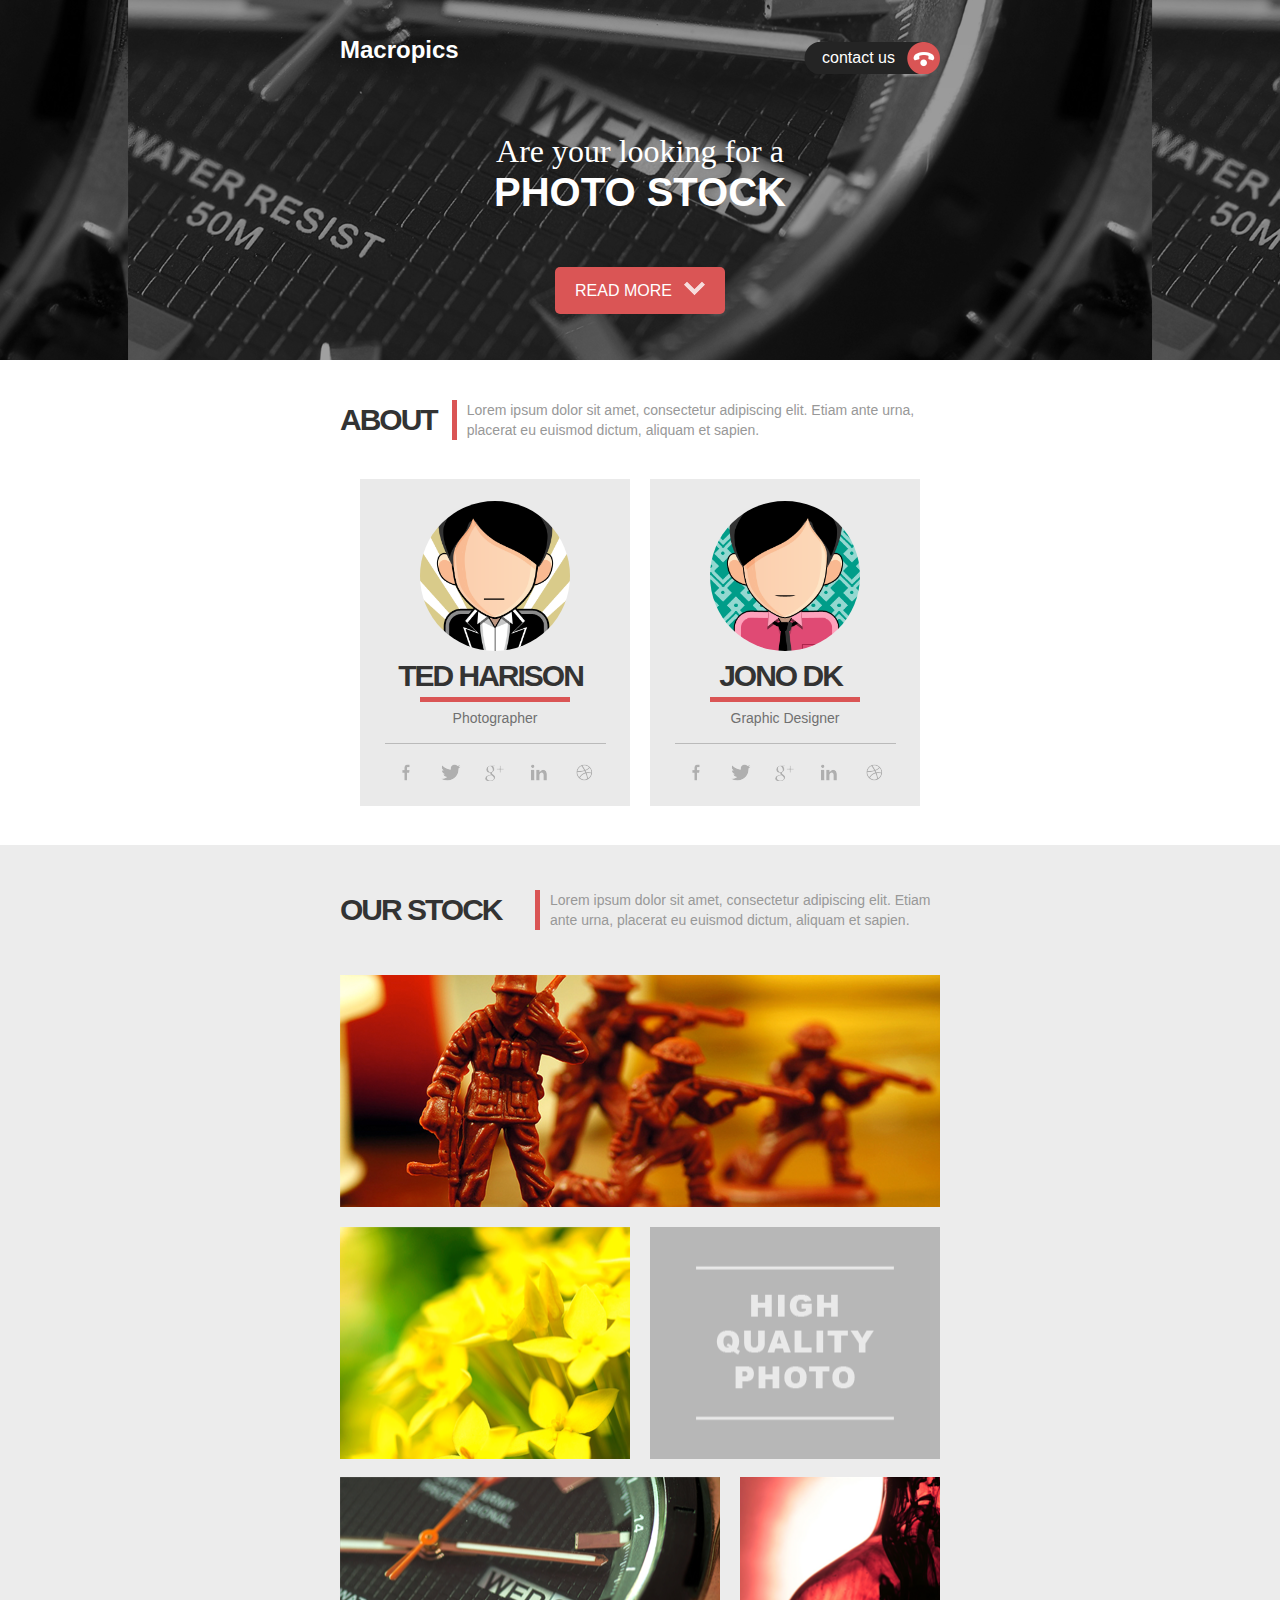
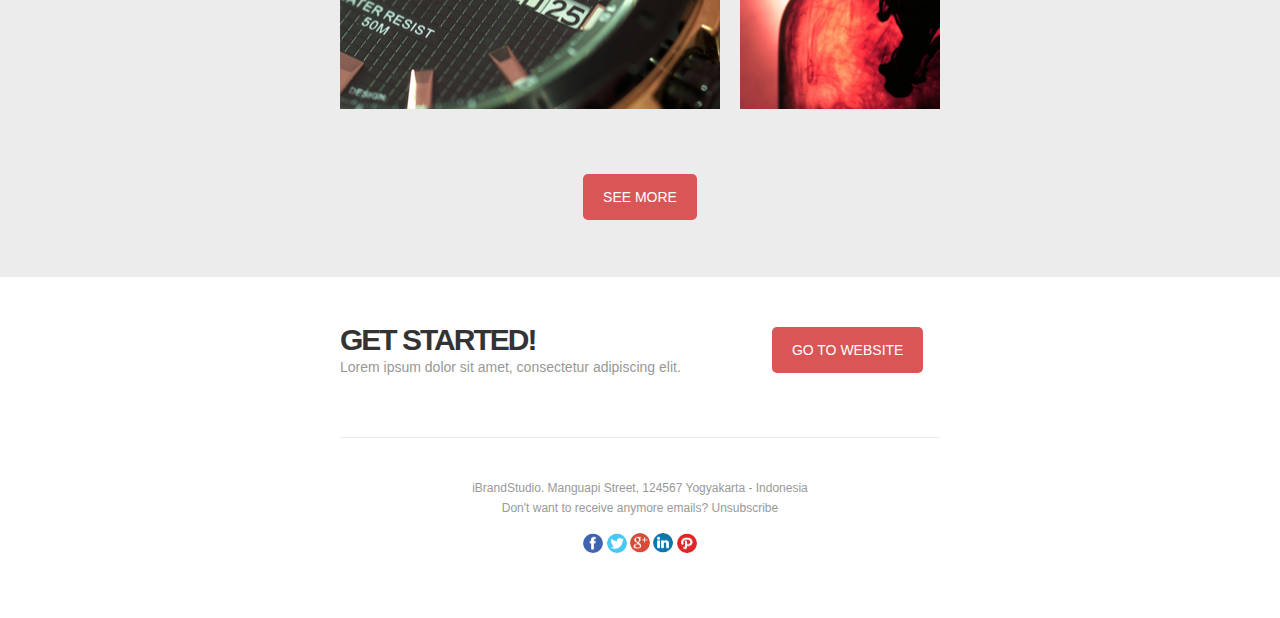
<file: messaging/messaging.html>
<!DOCTYPE html>
<html>
<head>
    <title>MacroPics</title>
    <style>
        a{text-decoration: none;color:#fff;}
        #footer a{text-decoration: none;color:#999;}
        #footer a:hover{text-decoration: underline;color:#787878;}
    </style>
</head>
    <body style="background:#fff;margin:0;padding:0;">
        <table width="100%" style="font-family:'Arial';" cellspacing="0" cellpadding="0">
            <tr align="center" background="images/bg-header.png" height="360px" valign="top" style="background-position:center;">
                <td>
                    <table width="600px" style="color:#fff;" height="360px" cellspacing="0" cellpadding="0">
                        <tr height="100px" valign="middle">
                            <td  align="left" width="300px" style="font-size:24px;font-weight:600;" mc:edit="logo">Macropics</td>
                            <td  align="right" width="300px" valign="middle"  style="padding-top:15px;"><a href="#" mc:edit="contact"><span style="background:url(images/contact.png) no-repeat center right;padding:7px 45px 8px; 20px;">contact us</span></a></td>
                        </tr>
                        <tr valign="bottom" align="center" width="600px" height="70" style="font-family: Georgia,Times,'Times New Roman',serif;font-size:32px;">
                            <td colspan="2" mc:edit="header1">Are your looking for a</td>
                        </tr>
                        <tr valign="top" align="center" width="600px" height="50" style="font-size:40px;font-weight:900">
                            <td colspan="2" mc:edit="header2">PHOTO STOCK</td>
                        </tr>
                        <tr  align="center" width="600px">
                            <td colspan="2"><a href="#" mc:edit="headerlink"><span style="background:#da5555;padding:15px 20px;border-radius:5px;">READ MORE<img src="images/downarrow.png" alt="arrows" style="padding-left:10px;"></span></a></td>
                        </tr>
                    </table>                
                </td>
            </tr>
            <tr align="center" height="80px" background="#fff"  valign="bottom">
                <td>
                    <table width="600px" cellspacing="0" cellpadding="0">
                        <tr>
                            <td style="font-size:30px;color:#333;font-weight:900;padding-right:15px;letter-spacing:-2px;" mc:edit="about">ABOUT</td>
                            <td style="font-size:14px;color:#989898;border-left:5px solid #da5555;padding-left:10px;line-height:20px;" mc:edit="abouttext">Lorem ipsum dolor sit amet, consectetur adipiscing elit. Etiam ante urna, placerat eu euismod dictum, aliquam et sapien.</td>
                        </tr>
                    </table>               
                </td>
            </tr>
            <tr align="center" height="80px" background="#fff"  valign="middle">
                <td height="405px">
                    <table width="600px" cellspacing="0" cellpadding="0" >
                        <tr valign="center">         
                            <td width="20px"></td>
                            <td width="270px" style="background:#eaeaea" height="327px" align="center">
                                <table width="225px;">
                                    <tr align="center">
                                        <td>
                                            <img src="images/img1.png" alt="profil1" style="border-radius:50%;" width="150px;" height="150px;" mc:edit="profilimg1">
                                        </td>
                                    </tr>
                                    <tr align="center">
                                        <td style="font-size:30px;color:#333;font-weight:900;padding-right:10px;letter-spacing:-2px;" mc:edit="profilname1">TED HARISON</td>
                                    </tr>
                                    <tr align="center" height="5px;">
                                        <td><span style="border-top:5px solid #da5555;width:150px;display:block;"></span></td>
                                    </tr>
                                    <tr align="center">                                        
                                        <td style="color:#707070;font-size:14px;padding:5px 20px 15px 20px;" mc:edit="profiltitle1">
                                            Photographer
                                        </td>
                                    </tr>
                                    <tr align="center">
                                        <td style="border-top:1px solid #bababa;padding-top:20px;">
                                            <a href="#"><span style="padding:10px;"><img src="images/fbs.png" alt="fb" width="20px" height="17px" mc:edit="psos1"></span></a>
                                            <a href="#"><span style="padding:10px;"><img src="images/twitters.png" alt="twitter" width="20px" height="17px" mc:edit="psos2"></span></a>
                                            <a href="#"><span style="padding:10px;"><img src="images/gpluss.png" alt="gplus" width="20px" height="17px" mc:edit="psos3"></span></a>
                                            <a href="#"><span style="padding:10px;"><img src="images/linkedins.png" alt="linkedin" width="20px" height="17px" mc:edit="psos4"></span></a>
                                            <a href="#"><span style="padding:10px;"><img src="images/dribbbles.png" alt="dribbble" width="20px" height="17px" mc:edit="psos5"></span></a>
                                        </td>
                                    </tr>
                                </table>
                            </td>
                            <td width="20px"></td>
                            <td width="270px" style="background:#eaeaea" height="327px" align="center">                                
                                <table width="225px;">
                                    <tr align="center">
                                        <td>
                                            <img src="images/img2.png" alt="profil1" style="border-radius:50%;" width="150px;" height="150px;" mc:edit="profilimg2">
                                        </td>
                                    </tr>
                                    <tr align="center">
                                        <td style="font-size:30px;color:#333;font-weight:900;padding-right:10px;letter-spacing:-2px;" mc:edit="profilname2">JONO DK</td>
                                    </tr>
                                    <tr align="center" height="5px;">
                                        <td><span style="border-top:5px solid #da5555;width:150px;display:block;"></span></td>
                                    </tr>
                                    <tr align="center">                                        
                                        <td style="color:#707070;font-size:14px;padding:5px 20px 15px 20px;" mc:edit="profiltitle2">
                                            Graphic Designer
                                        </td>
                                    </tr>
                                    <tr align="center">
                                        <td style="border-top:1px solid #bababa;padding-top:20px;">
                                            <a href="#"><span style="padding:10px;"><img src="images/fbs.png" alt="fb" width="20px" height="17px" mc:edit="psos11"></span></a>
                                            <a href="#"><span style="padding:10px;"><img src="images/twitters.png" alt="twitter" width="20px" height="17px" mc:edit="psos22"></span></a>
                                            <a href="#"><span style="padding:10px;"><img src="images/gpluss.png" alt="gplus" width="20px" height="17px" mc:edit="psos33"></span></a>
                                            <a href="#"><span style="padding:10px;"><img src="images/linkedins.png" alt="linkedin" width="20px" height="17px" mc:edit="psos44"></span></a>
                                            <a href="#"><span style="padding:10px;"><img src="images/dribbbles.png" alt="dribbble" width="20px" height="17px" mc:edit="psos55"></span></a>
                                        </td>
                                    </tr>
                                </table>
                            </td>
                            <td width="20px"></td>
                         </tr>
                    </table>             
                </td>
            </tr>
            <tr align="center" height="130px" style="background:#ececec;"  valign="middle">
                <td>
                    <table width="600px" cellspacing="0" cellpadding="0">
                        <tr>
                            <td style="font-size:30px;color:#333;font-weight:900;padding-right:10px;letter-spacing:-2px;" width="185px" mc:edit="stock">OUR STOCK</td>
                            <td style="font-size:14px;color:#989898;border-left:5px solid #da5555;padding-left:10px;line-height:20px;" mc:edit="stocktext">Lorem ipsum dolor sit amet, consectetur adipiscing elit. Etiam ante urna, placerat eu euismod dictum, aliquam et sapien.</td>
                        </tr>
                    </table>               
                </td>
            </tr>
            <tr align="center" height="250px" style="background:#ececec;"  valign="top">
                <td>
                    <table width="600px" cellspacing="0" cellpadding="0">
                        <tr height="252px" valign="top">
                            <td width="600px"><img src="images/stock1.png" alt="stock1" width="600" height="232px" mc:edit="stockimg1"></td>
                        </tr>
                    </table>               
                </td>
            </tr>
            <tr align="center" height="250px" style="background:#ececec;"  valign="top">
                <td>
                    <table width="600px" cellspacing="0" cellpadding="0">
                        <tr>
                            <td width="290px"><img src="images/stock2.png" alt="stock2" width="290px" height="232px" mc:edit="stockimg2"></td>
                            <td width="20px"></td>
                            <td width="290px"><img src="images/stock3.png" alt="stock3" width="290px" height="232px" mc:edit="stockimg3"></td>
                        </tr>
                    </table>               
                </td>
            </tr>
            <tr align="center" height="240px" style="background:#ececec;"  valign="top">
                <td>
                    <table width="600px" cellspacing="0" cellpadding="0">
                        <tr>
                            <td width="380px"><img src="images/stock4.png" alt="stock4" width="380px" height="232px" mc:edit="stockimg4"></td>
                            <td width="20px"></td>
                            <td width="200px"><img src="images/stock5.png" alt="stock5" width="200px" height="232px" mc:edit="stockimg5"></td>
                        </tr>
                    </table>               
                </td>
            </tr>
            <tr align="center" height="160px" style="background:#ececec;"  valign="middle">
                <td>
                    <table width="600px" cellspacing="0" cellpadding="0">
                        <tr  align="center" width="600px">
                            <td><a href="#"><span style="background:#da5555;padding:15px 20px;border-radius:5px;font-size:14px;" mc:edit="stocklink">SEE MORE</span></a></td>
                        </tr>
                    </table>               
                </td>
            </tr>
            <tr align="center" style="background:#fff;" valign="middle">
                <td >
                    <table width="600px" cellspacing="0" cellpadding="0"  style="border-bottom:1px solid #ececec;">
                        <tr align="left" width="600px" valign="middle" >
                            <td valign="bottom" height="80px" style="font-size:30px;color:#333;font-weight:900;padding-right:15px;letter-spacing:-2px;" mc:edit="get">GET STARTED!</td>
                            <td valign="middle" height="80px" align="center" rowspan="2" style="padding-bottom:15px;"><a href="#"><span style="background:#da5555;padding:15px 20px;border-radius:5px;font-size:14px;" mc:edit="getlink">GO TO WEBSITE</span></a></td>
                        </tr>
                        <tr align="left" width="600px" height="80px" valign="top">
                            <td style="font-size:14px;color:#989898;line-height:20px;" mc:edit="gettext">Lorem ipsum dolor sit amet, consectetur adipiscing elit.</td>
                        </tr>
                    </table>               
                </td>
            </tr>
            <tr align="center" style="background:#fff;" valign="middle">
                <td>
                    <table width="600px" cellspacing="0" cellpadding="0">
                        <tr align="center" width="600px" height="80" valign="bottom" style="color:#999;font-size:12px;line-height:20px;">
                            <td id="footer" mc:edit="footer">
                                <a href="#"><span style="color:#999;">iBrandStudio</span></a>. Manguapi Street, 124567 Yogyakarta - Indonesia<br>
                                Don't want to receive anymore emails? <a href="*|UNSUB|*">Unsubscribe</a>
                            </td>
                        </tr>
                        <tr align="center" width="600px" height="100px" valign="top" style="color:#999;font-size:12px;line-height:20px;">
                            <td style="padding-top:15px;">
                                <a href="#"  style="width:25px;height:25px;"><span><img src="images/fb.png" alt="fb" width="20px" height="20px" mc:edit="sos1"></span></a>
                                <a href="#"  style="width:25px;height:25px;"><span><img src="images/twitter.png" alt="twitter" width="20px" height="20px" mc:edit="sos2"></span></a>
                                <a href="#"  style="width:25px;height:25px;"><span><img src="images/gplus.png" alt="gplus" width="20px" height="20px" mc:edit="sos3"></span></a>
                                <a href="#"  style="width:25px;height:25px;"><span><img src="images/linkedin.png" alt="linkedin" width="20px" height="20px" mc:edit="sos4"></span></a>
                                <a href="#"  style="width:25px;height:25px;"><span><img src="images/pinterest.png" alt="pinterest" width="20px" height="20px" mc:edit="sos5"></span></a>
                            </td>                            
                        </tr>
                    </table>               
                </td>
            </tr>
        </table>
        <script>
             (function(d) {
             var cm = d.createElement('scr' + 'ipt'); cm.type = 'text/javascript'; cm.async = true;
             cm.src = 'https://domain-test-eu2s1.chat.digital.ringcentral.com/chat/89770b4d390e9f1ab3a6f157/loader.js';
             var s = d.getElementsByTagName('scr' + 'ipt')[0]; s.parentNode.insertBefore(cm, s);
             }(document));
        </script>
    </body>
</html>
</file>
<file: style.css>
body {
        background: url(mount.jpeg) no-repeat center center fixed;
        background-size: 100%;
}
</file>
<file: chat/assets/css/ie9.css>
/*
	Retrospect by TEMPLATED
	templated.co @templatedco
	Released for free under the Creative Commons Attribution 3.0 license (templated.co/license)
*/

/* Feature */

	.feature .image {
		width: 48%;
		float: left;
	}

	.feature .content {
		width: 52%;
		float: left;
	}

	.feature:after {
		content: '';
		display: block;
		clear: both;
	}
</file>
<file: chat/assets/css/main.css>
@charset "UTF-8";
@import url(font-awesome.min.css);
@import url("https://fonts.googleapis.com/css?family=Raleway:400,500,700");

/*
	Retrospect by TEMPLATED
	templated.co @templatedco
	Released for free under the Creative Commons Attribution 3.0 license (templated.co/license)
*/

/* Reset */

	html, body, div, span, applet, object, iframe, h1, h2, h3, h4, h5, h6, p, blockquote, pre, a, abbr, acronym, address, big, cite, code, del, dfn, em, img, ins, kbd, q, s, samp, small, strike, strong, sub, sup, tt, var, b, u, i, center, dl, dt, dd, ol, ul, li, fieldset, form, label, legend, table, caption, tbody, tfoot, thead, tr, th, td, article, aside, canvas, details, embed, figure, figcaption, footer, header, hgroup, menu, nav, output, ruby, section, summary, time, mark, audio, video {
		margin: 0;
		padding: 0;
		border: 0;
		font-size: 100%;
		font: inherit;
		vertical-align: baseline;
	}

	article, aside, details, figcaption, figure, footer, header, hgroup, menu, nav, section {
		display: block;
	}

	body {
		line-height: 1;
	}

	ol, ul {
		list-style: none;
	}

	blockquote, q {
		quotes: none;
	}

	blockquote:before, blockquote:after, q:before, q:after {
		content: '';
		content: none;
	}

	table {
		border-collapse: collapse;
		border-spacing: 0;
	}

	body {
		-webkit-text-size-adjust: none;
	}

/* Box Model */

	*, *:before, *:after {
		-moz-box-sizing: border-box;
		-webkit-box-sizing: border-box;
		box-sizing: border-box;
	}

/* Containers */

	.container {
		margin-left: auto;
		margin-right: auto;
	}

	.container.\31 25\25 {
		width: 100%;
		max-width: 100em;
		min-width: 80em;
	}

	.container.\37 5\25 {
		width: 60em;
	}

	.container.\35 0\25 {
		width: 40em;
	}

	.container.\32 5\25 {
		width: 20em;
	}

	.container {
		width: 80em;
	}

	@media screen and (max-width: 1680px) {

		.container.\31 25\25 {
			width: 100%;
			max-width: 100em;
			min-width: 80em;
		}

		.container.\37 5\25 {
			width: 60em;
		}

		.container.\35 0\25 {
			width: 40em;
		}

		.container.\32 5\25 {
			width: 20em;
		}

		.container {
			width: 80em;
		}

	}

	@media screen and (max-width: 1280px) {

		.container.\31 25\25 {
			width: 100%;
			max-width: 81.25em;
			min-width: 65em;
		}

		.container.\37 5\25 {
			width: 48.75em;
		}

		.container.\35 0\25 {
			width: 32.5em;
		}

		.container.\32 5\25 {
			width: 16.25em;
		}

		.container {
			width: 65em;
		}

	}

	@media screen and (max-width: 980px) {

		.container.\31 25\25 {
			width: 100%;
			max-width: 112.5%;
			min-width: 90%;
		}

		.container.\37 5\25 {
			width: 67.5%;
		}

		.container.\35 0\25 {
			width: 45%;
		}

		.container.\32 5\25 {
			width: 22.5%;
		}

		.container {
			width: 90% !important;
		}

	}

	@media screen and (max-width: 736px) {

		.container.\31 25\25 {
			width: 100%;
			max-width: 112.5%;
			min-width: 90%;
		}

		.container.\37 5\25 {
			width: 67.5%;
		}

		.container.\35 0\25 {
			width: 45%;
		}

		.container.\32 5\25 {
			width: 22.5%;
		}

		.container {
			width: 90% !important;
		}

	}

	@media screen and (max-width: 480px) {

		.container.\31 25\25 {
			width: 100%;
			max-width: 112.5%;
			min-width: 90%;
		}

		.container.\37 5\25 {
			width: 67.5%;
		}

		.container.\35 0\25 {
			width: 45%;
		}

		.container.\32 5\25 {
			width: 22.5%;
		}

		.container {
			width: 90% !important;
		}

	}

/* Grid */

	.row {
		border-bottom: solid 1px transparent;
		-moz-box-sizing: border-box;
		-webkit-box-sizing: border-box;
		box-sizing: border-box;
	}

	.row > * {
		float: left;
		-moz-box-sizing: border-box;
		-webkit-box-sizing: border-box;
		box-sizing: border-box;
	}

	.row:after, .row:before {
		content: '';
		display: block;
		clear: both;
		height: 0;
	}

	.row.uniform > * > :first-child {
		margin-top: 0;
	}

	.row.uniform > * > :last-child {
		margin-bottom: 0;
	}

	.row.\30 \25 > * {
		padding: 0 0 0 0em;
	}

	.row.\30 \25 {
		margin: 0 0 -1px 0em;
	}

	.row.uniform.\30 \25 > * {
		padding: 0em 0 0 0em;
	}

	.row.uniform.\30 \25 {
		margin: 0em 0 -1px 0em;
	}

	.row > * {
		padding: 0 0 0 2em;
	}

	.row {
		margin: 0 0 -1px -2em;
	}

	.row.uniform > * {
		padding: 2em 0 0 2em;
	}

	.row.uniform {
		margin: -2em 0 -1px -2em;
	}

	.row.\32 00\25 > * {
		padding: 0 0 0 4em;
	}

	.row.\32 00\25 {
		margin: 0 0 -1px -4em;
	}

	.row.uniform.\32 00\25 > * {
		padding: 4em 0 0 4em;
	}

	.row.uniform.\32 00\25 {
		margin: -4em 0 -1px -4em;
	}

	.row.\31 50\25 > * {
		padding: 0 0 0 3em;
	}

	.row.\31 50\25 {
		margin: 0 0 -1px -3em;
	}

	.row.uniform.\31 50\25 > * {
		padding: 3em 0 0 3em;
	}

	.row.uniform.\31 50\25 {
		margin: -3em 0 -1px -3em;
	}

	.row.\35 0\25 > * {
		padding: 0 0 0 1em;
	}

	.row.\35 0\25 {
		margin: 0 0 -1px -1em;
	}

	.row.uniform.\35 0\25 > * {
		padding: 1em 0 0 1em;
	}

	.row.uniform.\35 0\25 {
		margin: -1em 0 -1px -1em;
	}

	.row.\32 5\25 > * {
		padding: 0 0 0 0.5em;
	}

	.row.\32 5\25 {
		margin: 0 0 -1px -0.5em;
	}

	.row.uniform.\32 5\25 > * {
		padding: 0.5em 0 0 0.5em;
	}

	.row.uniform.\32 5\25 {
		margin: -0.5em 0 -1px -0.5em;
	}

	.\31 2u, .\31 2u\24 {
		width: 100%;
		clear: none;
		margin-left: 0;
	}

	.\31 1u, .\31 1u\24 {
		width: 91.6666666667%;
		clear: none;
		margin-left: 0;
	}

	.\31 0u, .\31 0u\24 {
		width: 83.3333333333%;
		clear: none;
		margin-left: 0;
	}

	.\39 u, .\39 u\24 {
		width: 75%;
		clear: none;
		margin-left: 0;
	}

	.\38 u, .\38 u\24 {
		width: 66.6666666667%;
		clear: none;
		margin-left: 0;
	}

	.\37 u, .\37 u\24 {
		width: 58.3333333333%;
		clear: none;
		margin-left: 0;
	}

	.\36 u, .\36 u\24 {
		width: 50%;
		clear: none;
		margin-left: 0;
	}

	.\35 u, .\35 u\24 {
		width: 41.6666666667%;
		clear: none;
		margin-left: 0;
	}

	.\34 u, .\34 u\24 {
		width: 33.3333333333%;
		clear: none;
		margin-left: 0;
	}

	.\33 u, .\33 u\24 {
		width: 25%;
		clear: none;
		margin-left: 0;
	}

	.\32 u, .\32 u\24 {
		width: 16.6666666667%;
		clear: none;
		margin-left: 0;
	}

	.\31 u, .\31 u\24 {
		width: 8.3333333333%;
		clear: none;
		margin-left: 0;
	}

	.\31 2u\24 + *,
	.\31 1u\24 + *,
	.\31 0u\24 + *,
	.\39 u\24 + *,
	.\38 u\24 + *,
	.\37 u\24 + *,
	.\36 u\24 + *,
	.\35 u\24 + *,
	.\34 u\24 + *,
	.\33 u\24 + *,
	.\32 u\24 + *,
	.\31 u\24 + * {
		clear: left;
	}

	.\-11u {
		margin-left: 91.66667%;
	}

	.\-10u {
		margin-left: 83.33333%;
	}

	.\-9u {
		margin-left: 75%;
	}

	.\-8u {
		margin-left: 66.66667%;
	}

	.\-7u {
		margin-left: 58.33333%;
	}

	.\-6u {
		margin-left: 50%;
	}

	.\-5u {
		margin-left: 41.66667%;
	}

	.\-4u {
		margin-left: 33.33333%;
	}

	.\-3u {
		margin-left: 25%;
	}

	.\-2u {
		margin-left: 16.66667%;
	}

	.\-1u {
		margin-left: 8.33333%;
	}

	@media screen and (max-width: 1680px) {

		.row > * {
			padding: 0 0 0 2em;
		}

		.row {
			margin: 0 0 -1px -2em;
		}

		.row.uniform > * {
			padding: 2em 0 0 2em;
		}

		.row.uniform {
			margin: -2em 0 -1px -2em;
		}

		.row.\32 00\25 > * {
			padding: 0 0 0 4em;
		}

		.row.\32 00\25 {
			margin: 0 0 -1px -4em;
		}

		.row.uniform.\32 00\25 > * {
			padding: 4em 0 0 4em;
		}

		.row.uniform.\32 00\25 {
			margin: -4em 0 -1px -4em;
		}

		.row.\31 50\25 > * {
			padding: 0 0 0 3em;
		}

		.row.\31 50\25 {
			margin: 0 0 -1px -3em;
		}

		.row.uniform.\31 50\25 > * {
			padding: 3em 0 0 3em;
		}

		.row.uniform.\31 50\25 {
			margin: -3em 0 -1px -3em;
		}

		.row.\35 0\25 > * {
			padding: 0 0 0 1em;
		}

		.row.\35 0\25 {
			margin: 0 0 -1px -1em;
		}

		.row.uniform.\35 0\25 > * {
			padding: 1em 0 0 1em;
		}

		.row.uniform.\35 0\25 {
			margin: -1em 0 -1px -1em;
		}

		.row.\32 5\25 > * {
			padding: 0 0 0 0.5em;
		}

		.row.\32 5\25 {
			margin: 0 0 -1px -0.5em;
		}

		.row.uniform.\32 5\25 > * {
			padding: 0.5em 0 0 0.5em;
		}

		.row.uniform.\32 5\25 {
			margin: -0.5em 0 -1px -0.5em;
		}

		.\31 2u\28xlarge\29, .\31 2u\24\28xlarge\29 {
			width: 100%;
			clear: none;
			margin-left: 0;
		}

		.\31 1u\28xlarge\29, .\31 1u\24\28xlarge\29 {
			width: 91.6666666667%;
			clear: none;
			margin-left: 0;
		}

		.\31 0u\28xlarge\29, .\31 0u\24\28xlarge\29 {
			width: 83.3333333333%;
			clear: none;
			margin-left: 0;
		}

		.\39 u\28xlarge\29, .\39 u\24\28xlarge\29 {
			width: 75%;
			clear: none;
			margin-left: 0;
		}

		.\38 u\28xlarge\29, .\38 u\24\28xlarge\29 {
			width: 66.6666666667%;
			clear: none;
			margin-left: 0;
		}

		.\37 u\28xlarge\29, .\37 u\24\28xlarge\29 {
			width: 58.3333333333%;
			clear: none;
			margin-left: 0;
		}

		.\36 u\28xlarge\29, .\36 u\24\28xlarge\29 {
			width: 50%;
			clear: none;
			margin-left: 0;
		}

		.\35 u\28xlarge\29, .\35 u\24\28xlarge\29 {
			width: 41.6666666667%;
			clear: none;
			margin-left: 0;
		}

		.\34 u\28xlarge\29, .\34 u\24\28xlarge\29 {
			width: 33.3333333333%;
			clear: none;
			margin-left: 0;
		}

		.\33 u\28xlarge\29, .\33 u\24\28xlarge\29 {
			width: 25%;
			clear: none;
			margin-left: 0;
		}

		.\32 u\28xlarge\29, .\32 u\24\28xlarge\29 {
			width: 16.6666666667%;
			clear: none;
			margin-left: 0;
		}

		.\31 u\28xlarge\29, .\31 u\24\28xlarge\29 {
			width: 8.3333333333%;
			clear: none;
			margin-left: 0;
		}

		.\31 2u\24\28xlarge\29 + *,
		.\31 1u\24\28xlarge\29 + *,
		.\31 0u\24\28xlarge\29 + *,
		.\39 u\24\28xlarge\29 + *,
		.\38 u\24\28xlarge\29 + *,
		.\37 u\24\28xlarge\29 + *,
		.\36 u\24\28xlarge\29 + *,
		.\35 u\24\28xlarge\29 + *,
		.\34 u\24\28xlarge\29 + *,
		.\33 u\24\28xlarge\29 + *,
		.\32 u\24\28xlarge\29 + *,
		.\31 u\24\28xlarge\29 + * {
			clear: left;
		}

		.\-11u\28xlarge\29 {
			margin-left: 91.66667%;
		}

		.\-10u\28xlarge\29 {
			margin-left: 83.33333%;
		}

		.\-9u\28xlarge\29 {
			margin-left: 75%;
		}

		.\-8u\28xlarge\29 {
			margin-left: 66.66667%;
		}

		.\-7u\28xlarge\29 {
			margin-left: 58.33333%;
		}

		.\-6u\28xlarge\29 {
			margin-left: 50%;
		}

		.\-5u\28xlarge\29 {
			margin-left: 41.66667%;
		}

		.\-4u\28xlarge\29 {
			margin-left: 33.33333%;
		}

		.\-3u\28xlarge\29 {
			margin-left: 25%;
		}

		.\-2u\28xlarge\29 {
			margin-left: 16.66667%;
		}

		.\-1u\28xlarge\29 {
			margin-left: 8.33333%;
		}

	}

	@media screen and (max-width: 1280px) {

		.row > * {
			padding: 0 0 0 1.5em;
		}

		.row {
			margin: 0 0 -1px -1.5em;
		}

		.row.uniform > * {
			padding: 1.5em 0 0 1.5em;
		}

		.row.uniform {
			margin: -1.5em 0 -1px -1.5em;
		}

		.row.\32 00\25 > * {
			padding: 0 0 0 3em;
		}

		.row.\32 00\25 {
			margin: 0 0 -1px -3em;
		}

		.row.uniform.\32 00\25 > * {
			padding: 3em 0 0 3em;
		}

		.row.uniform.\32 00\25 {
			margin: -3em 0 -1px -3em;
		}

		.row.\31 50\25 > * {
			padding: 0 0 0 2.25em;
		}

		.row.\31 50\25 {
			margin: 0 0 -1px -2.25em;
		}

		.row.uniform.\31 50\25 > * {
			padding: 2.25em 0 0 2.25em;
		}

		.row.uniform.\31 50\25 {
			margin: -2.25em 0 -1px -2.25em;
		}

		.row.\35 0\25 > * {
			padding: 0 0 0 0.75em;
		}

		.row.\35 0\25 {
			margin: 0 0 -1px -0.75em;
		}

		.row.uniform.\35 0\25 > * {
			padding: 0.75em 0 0 0.75em;
		}

		.row.uniform.\35 0\25 {
			margin: -0.75em 0 -1px -0.75em;
		}

		.row.\32 5\25 > * {
			padding: 0 0 0 0.375em;
		}

		.row.\32 5\25 {
			margin: 0 0 -1px -0.375em;
		}

		.row.uniform.\32 5\25 > * {
			padding: 0.375em 0 0 0.375em;
		}

		.row.uniform.\32 5\25 {
			margin: -0.375em 0 -1px -0.375em;
		}

		.\31 2u\28large\29, .\31 2u\24\28large\29 {
			width: 100%;
			clear: none;
			margin-left: 0;
		}

		.\31 1u\28large\29, .\31 1u\24\28large\29 {
			width: 91.6666666667%;
			clear: none;
			margin-left: 0;
		}

		.\31 0u\28large\29, .\31 0u\24\28large\29 {
			width: 83.3333333333%;
			clear: none;
			margin-left: 0;
		}

		.\39 u\28large\29, .\39 u\24\28large\29 {
			width: 75%;
			clear: none;
			margin-left: 0;
		}

		.\38 u\28large\29, .\38 u\24\28large\29 {
			width: 66.6666666667%;
			clear: none;
			margin-left: 0;
		}

		.\37 u\28large\29, .\37 u\24\28large\29 {
			width: 58.3333333333%;
			clear: none;
			margin-left: 0;
		}

		.\36 u\28large\29, .\36 u\24\28large\29 {
			width: 50%;
			clear: none;
			margin-left: 0;
		}

		.\35 u\28large\29, .\35 u\24\28large\29 {
			width: 41.6666666667%;
			clear: none;
			margin-left: 0;
		}

		.\34 u\28large\29, .\34 u\24\28large\29 {
			width: 33.3333333333%;
			clear: none;
			margin-left: 0;
		}

		.\33 u\28large\29, .\33 u\24\28large\29 {
			width: 25%;
			clear: none;
			margin-left: 0;
		}

		.\32 u\28large\29, .\32 u\24\28large\29 {
			width: 16.6666666667%;
			clear: none;
			margin-left: 0;
		}

		.\31 u\28large\29, .\31 u\24\28large\29 {
			width: 8.3333333333%;
			clear: none;
			margin-left: 0;
		}

		.\31 2u\24\28large\29 + *,
		.\31 1u\24\28large\29 + *,
		.\31 0u\24\28large\29 + *,
		.\39 u\24\28large\29 + *,
		.\38 u\24\28large\29 + *,
		.\37 u\24\28large\29 + *,
		.\36 u\24\28large\29 + *,
		.\35 u\24\28large\29 + *,
		.\34 u\24\28large\29 + *,
		.\33 u\24\28large\29 + *,
		.\32 u\24\28large\29 + *,
		.\31 u\24\28large\29 + * {
			clear: left;
		}

		.\-11u\28large\29 {
			margin-left: 91.66667%;
		}

		.\-10u\28large\29 {
			margin-left: 83.33333%;
		}

		.\-9u\28large\29 {
			margin-left: 75%;
		}

		.\-8u\28large\29 {
			margin-left: 66.66667%;
		}

		.\-7u\28large\29 {
			margin-left: 58.33333%;
		}

		.\-6u\28large\29 {
			margin-left: 50%;
		}

		.\-5u\28large\29 {
			margin-left: 41.66667%;
		}

		.\-4u\28large\29 {
			margin-left: 33.33333%;
		}

		.\-3u\28large\29 {
			margin-left: 25%;
		}

		.\-2u\28large\29 {
			margin-left: 16.66667%;
		}

		.\-1u\28large\29 {
			margin-left: 8.33333%;
		}

	}

	@media screen and (max-width: 980px) {

		.row > * {
			padding: 0 0 0 1.5em;
		}

		.row {
			margin: 0 0 -1px -1.5em;
		}

		.row.uniform > * {
			padding: 1.5em 0 0 1.5em;
		}

		.row.uniform {
			margin: -1.5em 0 -1px -1.5em;
		}

		.row.\32 00\25 > * {
			padding: 0 0 0 3em;
		}

		.row.\32 00\25 {
			margin: 0 0 -1px -3em;
		}

		.row.uniform.\32 00\25 > * {
			padding: 3em 0 0 3em;
		}

		.row.uniform.\32 00\25 {
			margin: -3em 0 -1px -3em;
		}

		.row.\31 50\25 > * {
			padding: 0 0 0 2.25em;
		}

		.row.\31 50\25 {
			margin: 0 0 -1px -2.25em;
		}

		.row.uniform.\31 50\25 > * {
			padding: 2.25em 0 0 2.25em;
		}

		.row.uniform.\31 50\25 {
			margin: -2.25em 0 -1px -2.25em;
		}

		.row.\35 0\25 > * {
			padding: 0 0 0 0.75em;
		}

		.row.\35 0\25 {
			margin: 0 0 -1px -0.75em;
		}

		.row.uniform.\35 0\25 > * {
			padding: 0.75em 0 0 0.75em;
		}

		.row.uniform.\35 0\25 {
			margin: -0.75em 0 -1px -0.75em;
		}

		.row.\32 5\25 > * {
			padding: 0 0 0 0.375em;
		}

		.row.\32 5\25 {
			margin: 0 0 -1px -0.375em;
		}

		.row.uniform.\32 5\25 > * {
			padding: 0.375em 0 0 0.375em;
		}

		.row.uniform.\32 5\25 {
			margin: -0.375em 0 -1px -0.375em;
		}

		.\31 2u\28medium\29, .\31 2u\24\28medium\29 {
			width: 100%;
			clear: none;
			margin-left: 0;
		}

		.\31 1u\28medium\29, .\31 1u\24\28medium\29 {
			width: 91.6666666667%;
			clear: none;
			margin-left: 0;
		}

		.\31 0u\28medium\29, .\31 0u\24\28medium\29 {
			width: 83.3333333333%;
			clear: none;
			margin-left: 0;
		}

		.\39 u\28medium\29, .\39 u\24\28medium\29 {
			width: 75%;
			clear: none;
			margin-left: 0;
		}

		.\38 u\28medium\29, .\38 u\24\28medium\29 {
			width: 66.6666666667%;
			clear: none;
			margin-left: 0;
		}

		.\37 u\28medium\29, .\37 u\24\28medium\29 {
			width: 58.3333333333%;
			clear: none;
			margin-left: 0;
		}

		.\36 u\28medium\29, .\36 u\24\28medium\29 {
			width: 50%;
			clear: none;
			margin-left: 0;
		}

		.\35 u\28medium\29, .\35 u\24\28medium\29 {
			width: 41.6666666667%;
			clear: none;
			margin-left: 0;
		}

		.\34 u\28medium\29, .\34 u\24\28medium\29 {
			width: 33.3333333333%;
			clear: none;
			margin-left: 0;
		}

		.\33 u\28medium\29, .\33 u\24\28medium\29 {
			width: 25%;
			clear: none;
			margin-left: 0;
		}

		.\32 u\28medium\29, .\32 u\24\28medium\29 {
			width: 16.6666666667%;
			clear: none;
			margin-left: 0;
		}

		.\31 u\28medium\29, .\31 u\24\28medium\29 {
			width: 8.3333333333%;
			clear: none;
			margin-left: 0;
		}

		.\31 2u\24\28medium\29 + *,
		.\31 1u\24\28medium\29 + *,
		.\31 0u\24\28medium\29 + *,
		.\39 u\24\28medium\29 + *,
		.\38 u\24\28medium\29 + *,
		.\37 u\24\28medium\29 + *,
		.\36 u\24\28medium\29 + *,
		.\35 u\24\28medium\29 + *,
		.\34 u\24\28medium\29 + *,
		.\33 u\24\28medium\29 + *,
		.\32 u\24\28medium\29 + *,
		.\31 u\24\28medium\29 + * {
			clear: left;
		}

		.\-11u\28medium\29 {
			margin-left: 91.66667%;
		}

		.\-10u\28medium\29 {
			margin-left: 83.33333%;
		}

		.\-9u\28medium\29 {
			margin-left: 75%;
		}

		.\-8u\28medium\29 {
			margin-left: 66.66667%;
		}

		.\-7u\28medium\29 {
			margin-left: 58.33333%;
		}

		.\-6u\28medium\29 {
			margin-left: 50%;
		}

		.\-5u\28medium\29 {
			margin-left: 41.66667%;
		}

		.\-4u\28medium\29 {
			margin-left: 33.33333%;
		}

		.\-3u\28medium\29 {
			margin-left: 25%;
		}

		.\-2u\28medium\29 {
			margin-left: 16.66667%;
		}

		.\-1u\28medium\29 {
			margin-left: 8.33333%;
		}

	}

	@media screen and (max-width: 736px) {

		.row > * {
			padding: 0 0 0 1.25em;
		}

		.row {
			margin: 0 0 -1px -1.25em;
		}

		.row.uniform > * {
			padding: 1.25em 0 0 1.25em;
		}

		.row.uniform {
			margin: -1.25em 0 -1px -1.25em;
		}

		.row.\32 00\25 > * {
			padding: 0 0 0 2.5em;
		}

		.row.\32 00\25 {
			margin: 0 0 -1px -2.5em;
		}

		.row.uniform.\32 00\25 > * {
			padding: 2.5em 0 0 2.5em;
		}

		.row.uniform.\32 00\25 {
			margin: -2.5em 0 -1px -2.5em;
		}

		.row.\31 50\25 > * {
			padding: 0 0 0 1.875em;
		}

		.row.\31 50\25 {
			margin: 0 0 -1px -1.875em;
		}

		.row.uniform.\31 50\25 > * {
			padding: 1.875em 0 0 1.875em;
		}

		.row.uniform.\31 50\25 {
			margin: -1.875em 0 -1px -1.875em;
		}

		.row.\35 0\25 > * {
			padding: 0 0 0 0.625em;
		}

		.row.\35 0\25 {
			margin: 0 0 -1px -0.625em;
		}

		.row.uniform.\35 0\25 > * {
			padding: 0.625em 0 0 0.625em;
		}

		.row.uniform.\35 0\25 {
			margin: -0.625em 0 -1px -0.625em;
		}

		.row.\32 5\25 > * {
			padding: 0 0 0 0.3125em;
		}

		.row.\32 5\25 {
			margin: 0 0 -1px -0.3125em;
		}

		.row.uniform.\32 5\25 > * {
			padding: 0.3125em 0 0 0.3125em;
		}

		.row.uniform.\32 5\25 {
			margin: -0.3125em 0 -1px -0.3125em;
		}

		.\31 2u\28small\29, .\31 2u\24\28small\29 {
			width: 100%;
			clear: none;
			margin-left: 0;
		}

		.\31 1u\28small\29, .\31 1u\24\28small\29 {
			width: 91.6666666667%;
			clear: none;
			margin-left: 0;
		}

		.\31 0u\28small\29, .\31 0u\24\28small\29 {
			width: 83.3333333333%;
			clear: none;
			margin-left: 0;
		}

		.\39 u\28small\29, .\39 u\24\28small\29 {
			width: 75%;
			clear: none;
			margin-left: 0;
		}

		.\38 u\28small\29, .\38 u\24\28small\29 {
			width: 66.6666666667%;
			clear: none;
			margin-left: 0;
		}

		.\37 u\28small\29, .\37 u\24\28small\29 {
			width: 58.3333333333%;
			clear: none;
			margin-left: 0;
		}

		.\36 u\28small\29, .\36 u\24\28small\29 {
			width: 50%;
			clear: none;
			margin-left: 0;
		}

		.\35 u\28small\29, .\35 u\24\28small\29 {
			width: 41.6666666667%;
			clear: none;
			margin-left: 0;
		}

		.\34 u\28small\29, .\34 u\24\28small\29 {
			width: 33.3333333333%;
			clear: none;
			margin-left: 0;
		}

		.\33 u\28small\29, .\33 u\24\28small\29 {
			width: 25%;
			clear: none;
			margin-left: 0;
		}

		.\32 u\28small\29, .\32 u\24\28small\29 {
			width: 16.6666666667%;
			clear: none;
			margin-left: 0;
		}

		.\31 u\28small\29, .\31 u\24\28small\29 {
			width: 8.3333333333%;
			clear: none;
			margin-left: 0;
		}

		.\31 2u\24\28small\29 + *,
		.\31 1u\24\28small\29 + *,
		.\31 0u\24\28small\29 + *,
		.\39 u\24\28small\29 + *,
		.\38 u\24\28small\29 + *,
		.\37 u\24\28small\29 + *,
		.\36 u\24\28small\29 + *,
		.\35 u\24\28small\29 + *,
		.\34 u\24\28small\29 + *,
		.\33 u\24\28small\29 + *,
		.\32 u\24\28small\29 + *,
		.\31 u\24\28small\29 + * {
			clear: left;
		}

		.\-11u\28small\29 {
			margin-left: 91.66667%;
		}

		.\-10u\28small\29 {
			margin-left: 83.33333%;
		}

		.\-9u\28small\29 {
			margin-left: 75%;
		}

		.\-8u\28small\29 {
			margin-left: 66.66667%;
		}

		.\-7u\28small\29 {
			margin-left: 58.33333%;
		}

		.\-6u\28small\29 {
			margin-left: 50%;
		}

		.\-5u\28small\29 {
			margin-left: 41.66667%;
		}

		.\-4u\28small\29 {
			margin-left: 33.33333%;
		}

		.\-3u\28small\29 {
			margin-left: 25%;
		}

		.\-2u\28small\29 {
			margin-left: 16.66667%;
		}

		.\-1u\28small\29 {
			margin-left: 8.33333%;
		}

	}

	@media screen and (max-width: 480px) {

		.row > * {
			padding: 0 0 0 1.25em;
		}

		.row {
			margin: 0 0 -1px -1.25em;
		}

		.row.uniform > * {
			padding: 1.25em 0 0 1.25em;
		}

		.row.uniform {
			margin: -1.25em 0 -1px -1.25em;
		}

		.row.\32 00\25 > * {
			padding: 0 0 0 2.5em;
		}

		.row.\32 00\25 {
			margin: 0 0 -1px -2.5em;
		}

		.row.uniform.\32 00\25 > * {
			padding: 2.5em 0 0 2.5em;
		}

		.row.uniform.\32 00\25 {
			margin: -2.5em 0 -1px -2.5em;
		}

		.row.\31 50\25 > * {
			padding: 0 0 0 1.875em;
		}

		.row.\31 50\25 {
			margin: 0 0 -1px -1.875em;
		}

		.row.uniform.\31 50\25 > * {
			padding: 1.875em 0 0 1.875em;
		}

		.row.uniform.\31 50\25 {
			margin: -1.875em 0 -1px -1.875em;
		}

		.row.\35 0\25 > * {
			padding: 0 0 0 0.625em;
		}

		.row.\35 0\25 {
			margin: 0 0 -1px -0.625em;
		}

		.row.uniform.\35 0\25 > * {
			padding: 0.625em 0 0 0.625em;
		}

		.row.uniform.\35 0\25 {
			margin: -0.625em 0 -1px -0.625em;
		}

		.row.\32 5\25 > * {
			padding: 0 0 0 0.3125em;
		}

		.row.\32 5\25 {
			margin: 0 0 -1px -0.3125em;
		}

		.row.uniform.\32 5\25 > * {
			padding: 0.3125em 0 0 0.3125em;
		}

		.row.uniform.\32 5\25 {
			margin: -0.3125em 0 -1px -0.3125em;
		}

		.\31 2u\28xsmall\29, .\31 2u\24\28xsmall\29 {
			width: 100%;
			clear: none;
			margin-left: 0;
		}

		.\31 1u\28xsmall\29, .\31 1u\24\28xsmall\29 {
			width: 91.6666666667%;
			clear: none;
			margin-left: 0;
		}

		.\31 0u\28xsmall\29, .\31 0u\24\28xsmall\29 {
			width: 83.3333333333%;
			clear: none;
			margin-left: 0;
		}

		.\39 u\28xsmall\29, .\39 u\24\28xsmall\29 {
			width: 75%;
			clear: none;
			margin-left: 0;
		}

		.\38 u\28xsmall\29, .\38 u\24\28xsmall\29 {
			width: 66.6666666667%;
			clear: none;
			margin-left: 0;
		}

		.\37 u\28xsmall\29, .\37 u\24\28xsmall\29 {
			width: 58.3333333333%;
			clear: none;
			margin-left: 0;
		}

		.\36 u\28xsmall\29, .\36 u\24\28xsmall\29 {
			width: 50%;
			clear: none;
			margin-left: 0;
		}

		.\35 u\28xsmall\29, .\35 u\24\28xsmall\29 {
			width: 41.6666666667%;
			clear: none;
			margin-left: 0;
		}

		.\34 u\28xsmall\29, .\34 u\24\28xsmall\29 {
			width: 33.3333333333%;
			clear: none;
			margin-left: 0;
		}

		.\33 u\28xsmall\29, .\33 u\24\28xsmall\29 {
			width: 25%;
			clear: none;
			margin-left: 0;
		}

		.\32 u\28xsmall\29, .\32 u\24\28xsmall\29 {
			width: 16.6666666667%;
			clear: none;
			margin-left: 0;
		}

		.\31 u\28xsmall\29, .\31 u\24\28xsmall\29 {
			width: 8.3333333333%;
			clear: none;
			margin-left: 0;
		}

		.\31 2u\24\28xsmall\29 + *,
		.\31 1u\24\28xsmall\29 + *,
		.\31 0u\24\28xsmall\29 + *,
		.\39 u\24\28xsmall\29 + *,
		.\38 u\24\28xsmall\29 + *,
		.\37 u\24\28xsmall\29 + *,
		.\36 u\24\28xsmall\29 + *,
		.\35 u\24\28xsmall\29 + *,
		.\34 u\24\28xsmall\29 + *,
		.\33 u\24\28xsmall\29 + *,
		.\32 u\24\28xsmall\29 + *,
		.\31 u\24\28xsmall\29 + * {
			clear: left;
		}

		.\-11u\28xsmall\29 {
			margin-left: 91.66667%;
		}

		.\-10u\28xsmall\29 {
			margin-left: 83.33333%;
		}

		.\-9u\28xsmall\29 {
			margin-left: 75%;
		}

		.\-8u\28xsmall\29 {
			margin-left: 66.66667%;
		}

		.\-7u\28xsmall\29 {
			margin-left: 58.33333%;
		}

		.\-6u\28xsmall\29 {
			margin-left: 50%;
		}

		.\-5u\28xsmall\29 {
			margin-left: 41.66667%;
		}

		.\-4u\28xsmall\29 {
			margin-left: 33.33333%;
		}

		.\-3u\28xsmall\29 {
			margin-left: 25%;
		}

		.\-2u\28xsmall\29 {
			margin-left: 16.66667%;
		}

		.\-1u\28xsmall\29 {
			margin-left: 8.33333%;
		}

	}

/* Basic */

	@-ms-viewport {
		width: device-width;
	}

	body {
		-ms-overflow-style: scrollbar;
	}

	@media screen and (max-width: 480px) {

		html, body {
			min-width: 320px;
		}

	}

	body {
		background: #fff;
	}

		body.is-loading *, body.is-loading *:before, body.is-loading *:after {
			-moz-animation: none !important;
			-webkit-animation: none !important;
			-ms-animation: none !important;
			animation: none !important;
			-moz-transition: none !important;
			-webkit-transition: none !important;
			-ms-transition: none !important;
			transition: none !important;
		}

/* Type */

	body {
		background-color: #fff;
		color: #777;
	}

	body, input, select, textarea {
		font-family: "Raleway", Helvetica, sans-serif;
		font-size: 13pt;
		font-weight: 400;
		line-height: 2em;
	}

		@media screen and (max-width: 1680px) {

			body, input, select, textarea {
				font-size: 11pt;
			}

		}

		@media screen and (max-width: 1280px) {

			body, input, select, textarea {
				font-size: 11pt;
			}

		}

		@media screen and (max-width: 980px) {

			body, input, select, textarea {
				font-size: 12pt;
			}

		}

		@media screen and (max-width: 736px) {

			body, input, select, textarea {
				font-size: 12pt;
			}

		}

		@media screen and (max-width: 480px) {

			body, input, select, textarea {
				font-size: 12pt;
			}

		}

	a {
		text-decoration: underline;
	}

		a:hover {
			text-decoration: none;
		}

	strong, b {
		font-weight: 700;
	}

	em, i {
		font-style: italic;
	}

	p {
		margin: 0 0 2em 0;
	}

	h1, h2, h3, h4, h5, h6 {
		font-weight: 700;
		line-height: 1em;
		margin: 0 0 1em 0;
		text-transform: uppercase;
	}

		h1 a, h2 a, h3 a, h4 a, h5 a, h6 a {
			text-decoration: none;
		}

	h2 {
		font-size: 1.5em;
		line-height: 1.5em;
	}

	h3 {
		font-size: 1.3em;
		line-height: 1.5em;
	}

	h4 {
		font-size: 1.1em;
		line-height: 1.5em;
	}

	h5 {
		font-size: 0.9em;
		line-height: 1.5em;
	}

	h6 {
		font-size: 0.7em;
		line-height: 1.5em;
	}

	sub {
		font-size: 0.8em;
		position: relative;
		top: 0.5em;
	}

	sup {
		font-size: 0.8em;
		position: relative;
		top: -0.5em;
	}

	blockquote {
		border-left-style: solid;
		border-left-width: 4px;
		font-style: italic;
		margin: 0 0 2em 0;
		padding: 0.5em 0 0.5em 2em;
	}

	code {
		border-radius: 4px;
		border-style: solid;
		border-width: 1px;
		font-family: "Courier New", monospace;
		font-size: 0.9em;
		margin: 0 0.25em;
		padding: 0.25em 0.65em;
	}

	pre {
		-webkit-overflow-scrolling: touch;
		font-family: "Courier New", monospace;
		font-size: 0.9em;
		margin: 0 0 2em 0;
	}

		pre code {
			display: block;
			line-height: 1.75em;
			padding: 1em 1.5em;
			overflow-x: auto;
		}

	hr {
		border: 0;
		border-bottom-style: solid;
		border-bottom-width: 1px;
		margin: 2em 0;
	}

		hr.major {
			margin: 3em 0;
		}

	.align-left {
		text-align: left;
	}

	.align-center {
		text-align: center;
	}

	.align-right {
		text-align: right;
	}

	input, select, textarea {
		color: #25383B;
	}

	a {
		color: #51BAA4;
	}

	strong, b {
		color: #25383B;
	}

	h1, h2, h3, h4, h5, h6 {
		color: #25383B;
	}

	blockquote {
		border-left-color: rgba(144, 144, 144, 0.25);
	}

	code {
		background: rgba(144, 144, 144, 0.075);
		border-color: rgba(144, 144, 144, 0.25);
	}

	hr {
		border-bottom-color: rgba(144, 144, 144, 0.25);
	}

/* Section/Article */

	section.special, article.special, header.special {
		text-align: center;
	}

	header p {
		margin: 0 0 1.5em 0;
		position: relative;
		text-transform: uppercase;
	}

	header h2 + p {
		font-size: 1.25em;
		margin-top: -1em;
		line-height: 1.85em;
	}

	header h3 + p {
		font-size: 1.1em;
		margin-top: -0.8em;
		line-height: 1.5em;
	}

	header h4 + p,
	header h5 + p,
	header h6 + p {
		font-size: 0.9em;
		margin-top: -0.6em;
		line-height: 1.5em;
	}

	header.major {
		margin-bottom: 4em;
	}

		header.major h2 {
			font-size: 2.5em;
		}

	header.narrow {
		max-width: 60%;
		margin-left: auto;
		margin-right: auto;
	}

	@media screen and (max-width: 1280px) {

		header.narrow {
			max-width: 75%;
		}

	}

	@media screen and (max-width: 980px) {

		header.narrow {
			max-width: 100%;
		}

		header.major {
			margin-bottom: 2em;
		}

			header.major h2 {
				font-size: 2em;
			}

	}

	@media screen and (max-width: 736px) {

		header.major h2 {
			font-size: 1.5em;
		}

		header.major p {
			font-size: 1em;
		}

	}

	header p {
		color: #25383B;
	}

/* Form */

	form {
		margin: 0 0 2em 0;
	}

		form ul.actions {
			margin-top: 4em;
		}

		@media screen and (max-width: 736px) {

			form ul.actions {
				margin-top: 2em;
			}

		}

	label {
		display: block;
		font-size: 0.9em;
		font-weight: 700;
		margin: 0 0 1em 0;
	}

	input[type="text"],
	input[type="password"],
	input[type="email"],
	select,
	textarea {
		-moz-appearance: none;
		-webkit-appearance: none;
		-ms-appearance: none;
		appearance: none;
		border-radius: 4px;
		border-style: solid;
		border-width: 1px;
		display: block;
		outline: 0;
		padding: 0 1em;
		text-decoration: none;
		width: 100%;
	}

		input[type="text"]:invalid,
		input[type="password"]:invalid,
		input[type="email"]:invalid,
		select:invalid,
		textarea:invalid {
			box-shadow: none;
		}

	.select-wrapper {
		text-decoration: none;
		display: block;
		position: relative;
	}

		.select-wrapper:before {
			content: "";
			-moz-osx-font-smoothing: grayscale;
			-webkit-font-smoothing: antialiased;
			font-family: FontAwesome;
			font-style: normal;
			font-weight: normal;
			text-transform: none !important;
		}

		.select-wrapper:before {
			display: block;
			height: 3.5em;
			line-height: 3.5em;
			pointer-events: none;
			position: absolute;
			right: 0;
			text-align: center;
			top: 0;
			width: 3.5em;
		}

		.select-wrapper select::-ms-expand {
			display: none;
		}

	input[type="text"],
	input[type="password"],
	input[type="email"],
	select {
		height: 3.5em;
	}

	textarea {
		padding: 0.75em 1em;
	}

	input[type="checkbox"],
	input[type="radio"] {
		-moz-appearance: none;
		-webkit-appearance: none;
		-ms-appearance: none;
		appearance: none;
		display: block;
		float: left;
		margin-right: -2em;
		opacity: 0;
		width: 1em;
		z-index: -1;
	}

		input[type="checkbox"] + label,
		input[type="radio"] + label {
			text-decoration: none;
			cursor: pointer;
			display: inline-block;
			font-size: 1em;
			font-weight: 400;
			padding-left: 2.85em;
			padding-right: 0.75em;
			position: relative;
		}

			input[type="checkbox"] + label:before,
			input[type="radio"] + label:before {
				-moz-osx-font-smoothing: grayscale;
				-webkit-font-smoothing: antialiased;
				font-family: FontAwesome;
				font-style: normal;
				font-weight: normal;
				text-transform: none !important;
			}

			input[type="checkbox"] + label:before,
			input[type="radio"] + label:before {
				border-radius: 4px;
				border-style: solid;
				border-width: 1px;
				content: '';
				display: inline-block;
				height: 2.1em;
				left: 0;
				line-height: 2.0125em;
				position: absolute;
				text-align: center;
				top: 0;
				width: 2.1em;
			}

		input[type="checkbox"]:checked + label:before,
		input[type="radio"]:checked + label:before {
			content: '\f00c';
		}

	input[type="checkbox"] + label:before {
		border-radius: 4px;
	}

	input[type="radio"] + label:before {
		border-radius: 100%;
	}

	::-webkit-input-placeholder {
		opacity: 1.0;
	}

	:-moz-placeholder {
		opacity: 1.0;
	}

	::-moz-placeholder {
		opacity: 1.0;
	}

	:-ms-input-placeholder {
		opacity: 1.0;
	}

	.formerize-placeholder {
		opacity: 1.0;
	}

	label {
		color: #25383B;
	}

	input[type="text"],
	input[type="password"],
	input[type="email"],
	select,
	textarea {
		background-color: rgba(144, 144, 144, 0.075);
		border-color: rgba(144, 144, 144, 0.25);
		color: inherit;
	}

		input[type="text"]:focus,
		input[type="password"]:focus,
		input[type="email"]:focus,
		select:focus,
		textarea:focus {
			border-color: #51BAA4;
			box-shadow: 0 0 0 1px #51BAA4;
		}

	.select-wrapper:before {
		color: rgba(144, 144, 144, 0.25);
	}

	input[type="checkbox"] + label,
	input[type="radio"] + label {
		color: #777;
	}

		input[type="checkbox"] + label:before,
		input[type="radio"] + label:before {
			background-color: rgba(144, 144, 144, 0.075);
			border-color: rgba(144, 144, 144, 0.25);
		}

	input[type="checkbox"]:checked + label:before,
	input[type="radio"]:checked + label:before {
		background-color: rgba(144, 144, 144, 0.075);
		border-color: #51BAA4;
		color: #25383B;
	}

	input[type="checkbox"]:focus + label:before,
	input[type="radio"]:focus + label:before {
		border-color: #51BAA4;
		box-shadow: 0 0 0 1px #51BAA4;
	}

	::-webkit-input-placeholder {
		color: #999 !important;
	}

	:-moz-placeholder {
		color: #999 !important;
	}

	::-moz-placeholder {
		color: #999 !important;
	}

	:-ms-input-placeholder {
		color: #999 !important;
	}

	.formerize-placeholder {
		color: #999 !important;
	}

	form.alt input[type="text"],
	form.alt input[type="password"],
	form.alt input[type="email"],
	form.alt select,
	form.alt textarea {
		background-color: transparent;
	}

/* Box */

	.box {
		border-radius: 4px;
		border-style: solid;
		border-width: 1px;
		margin-bottom: 2em;
		padding: 1.5em;
	}

		.box > :last-child,
		.box > :last-child > :last-child,
		.box > :last-child > :last-child > :last-child {
			margin-bottom: 0;
		}

		.box.alt {
			border: 0;
			border-radius: 0;
			padding: 0;
		}

	.box {
		border-color: rgba(144, 144, 144, 0.25);
	}

/* Icon */

	.icon {
		text-decoration: none;
		border-bottom: none;
		position: relative;
	}

		.icon:before {
			-moz-osx-font-smoothing: grayscale;
			-webkit-font-smoothing: antialiased;
			font-family: FontAwesome;
			font-style: normal;
			font-weight: normal;
			text-transform: none !important;
		}

		.icon > .label {
			display: none;
		}

/* Image */

	.image {
		border-radius: 0;
		border: 0;
		display: inline-block;
		position: relative;
	}

		.image img {
			border-radius: 0;
			display: block;
		}

		.image.left, .image.right {
			max-width: 40%;
		}

			.image.left img, .image.right img {
				width: 100%;
			}

		.image.left {
			float: left;
			padding: 0 1.5em 1em 0;
			top: 0.25em;
		}

		.image.right {
			float: right;
			padding: 0 0 1em 1.5em;
			top: 0.25em;
		}

		.image.fit {
			display: block;
			margin: 0 0 2em 0;
			width: 100%;
		}

			.image.fit img {
				width: 100%;
			}

		.image.main {
			display: block;
			margin: 0 0 3em 0;
			width: 100%;
		}

			.image.main img {
				width: 100%;
			}

/* List */

	ol {
		list-style: decimal;
		margin: 0 0 2em 0;
		padding-left: 1.25em;
	}

		ol li {
			padding-left: 0.25em;
		}

	ul {
		list-style: disc;
		margin: 0 0 2em 0;
		padding-left: 1em;
	}

		ul li {
			padding-left: 0.5em;
		}

		ul.alt {
			list-style: none;
			padding-left: 0;
		}

			ul.alt > li {
				border-top-style: solid;
				border-top-width: 1px;
				padding: 0.5em 0;
			}

				ul.alt > li:first-child {
					border-top: 0;
					padding-top: 0;
				}

		ul.icons {
			cursor: default;
			list-style: none;
			padding-left: 0;
		}

			ul.icons > li {
				display: inline-block;
				padding: 0 1em 0 0;
			}

				ul.icons > li:last-child {
					padding-right: 0;
				}

				ul.icons > li .icon:before {
					font-size: 2em;
				}

		ul.actions {
			cursor: default;
			list-style: none;
			padding-left: 0;
		}

			ul.actions > li {
				display: inline-block;
				padding: 0 1em 0 0;
				vertical-align: middle;
			}

				ul.actions > li:last-child {
					padding-right: 0;
				}

			ul.actions.small > li {
				padding: 0 0.5em 0 0;
			}

			ul.actions.vertical > li {
				display: block;
				padding: 1em 0 0 0;
			}

				ul.actions.vertical > li:first-child {
					padding-top: 0;
				}

				ul.actions.vertical > li > * {
					margin-bottom: 0;
				}

			ul.actions.vertical.small > li {
				padding: 0.5em 0 0 0;
			}

				ul.actions.vertical.small > li:first-child {
					padding-top: 0;
				}

			ul.actions.fit {
				display: table;
				margin-left: -1em;
				padding: 0;
				table-layout: fixed;
				width: calc(100% + 1em);
			}

				ul.actions.fit > li {
					display: table-cell;
					padding: 0 0 0 1em;
				}

					ul.actions.fit > li > * {
						margin-bottom: 0;
					}

				ul.actions.fit.small {
					margin-left: -0.5em;
					width: calc(100% + 0.5em);
				}

					ul.actions.fit.small > li {
						padding: 0 0 0 0.5em;
					}

			@media screen and (max-width: 480px) {

				ul.actions {
					margin: 0 0 2em 0;
				}

					ul.actions > li {
						padding: 1em 0 0 0;
						display: block;
						text-align: center;
						width: 100%;
					}

						ul.actions > li:first-child {
							padding-top: 0;
						}

						ul.actions > li > * {
							width: 100%;
							margin: 0 !important;
						}

							ul.actions > li > *.icon:before {
								margin-left: -2em;
							}

					ul.actions.small > li {
						padding: 0.5em 0 0 0;
					}

						ul.actions.small > li:first-child {
							padding-top: 0;
						}

			}

	dl {
		margin: 0 0 2em 0;
	}

		dl > dt {
			display: block;
			font-weight: 700;
			margin: 0 0 1em 0;
		}

		dl > dd {
			margin-left: 2em;
		}

	ul.alt > li {
		border-top-color: rgba(144, 144, 144, 0.25);
	}

/* Table */

	.table-wrapper {
		-webkit-overflow-scrolling: touch;
		overflow-x: auto;
	}

	table {
		margin: 0 0 2em 0;
		width: 100%;
	}

		table tbody tr {
			border-style: solid;
			border-width: 1px;
			border-left: 0;
			border-right: 0;
		}

		table td {
			padding: 0.75em 0.75em;
		}

		table th {
			font-size: 0.9em;
			font-weight: 700;
			padding: 0 0.75em 0.75em 0.75em;
			text-align: left;
		}

		table thead {
			border-bottom-style: solid;
			border-bottom-width: 2px;
		}

		table tfoot {
			border-top-style: solid;
			border-top-width: 2px;
		}

		table.alt {
			border-collapse: separate;
		}

			table.alt tbody tr td {
				border-style: solid;
				border-width: 1px;
				border-left-width: 0;
				border-top-width: 0;
			}

				table.alt tbody tr td:first-child {
					border-left-width: 1px;
				}

			table.alt tbody tr:first-child td {
				border-top-width: 1px;
			}

			table.alt thead {
				border-bottom: 0;
			}

			table.alt tfoot {
				border-top: 0;
			}

	table tbody tr {
		border-color: rgba(144, 144, 144, 0.25);
	}

		table tbody tr:nth-child(2n + 1) {
			background-color: rgba(144, 144, 144, 0.075);
		}

	table th {
		color: #25383B;
	}

	table thead {
		border-bottom-color: rgba(144, 144, 144, 0.25);
	}

	table tfoot {
		border-top-color: rgba(144, 144, 144, 0.25);
	}

	table.alt tbody tr td {
		border-color: rgba(144, 144, 144, 0.25);
	}

/* Button */

	input[type="submit"],
	input[type="reset"],
	input[type="button"],
	button,
	.button {
		-moz-appearance: none;
		-webkit-appearance: none;
		-ms-appearance: none;
		appearance: none;
		-moz-transition: background-color 0.2s ease-in-out, color 0.2s ease-in-out;
		-webkit-transition: background-color 0.2s ease-in-out, color 0.2s ease-in-out;
		-ms-transition: background-color 0.2s ease-in-out, color 0.2s ease-in-out;
		transition: background-color 0.2s ease-in-out, color 0.2s ease-in-out;
		border-radius: 2.5em;
		border: 0;
		cursor: pointer;
		display: inline-block;
		font-weight: 700;
		height: 2.85em;
		line-height: 2.95em;
		min-width: 10em;
		padding: 0 1.5em;
		text-align: center;
		text-decoration: none;
		text-transform: uppercase;
		white-space: nowrap;
	}

		input[type="submit"].icon,
		input[type="reset"].icon,
		input[type="button"].icon,
		button.icon,
		.button.icon {
			padding-left: 1.35em;
		}

			input[type="submit"].icon:before,
			input[type="reset"].icon:before,
			input[type="button"].icon:before,
			button.icon:before,
			.button.icon:before {
				margin-right: 0.5em;
			}

		input[type="submit"].fit,
		input[type="reset"].fit,
		input[type="button"].fit,
		button.fit,
		.button.fit {
			display: block;
			margin: 0 0 1em 0;
			width: 100%;
		}

		input[type="submit"].small,
		input[type="reset"].small,
		input[type="button"].small,
		button.small,
		.button.small {
			font-size: 0.8em;
		}

		input[type="submit"].big,
		input[type="reset"].big,
		input[type="button"].big,
		button.big,
		.button.big {
			font-size: 1.2em;
			height: 3.25em;
			line-height: 3.25em;
			padding: 0 2.5em;
		}

		input[type="submit"].disabled, input[type="submit"]:disabled,
		input[type="reset"].disabled,
		input[type="reset"]:disabled,
		input[type="button"].disabled,
		input[type="button"]:disabled,
		button.disabled,
		button:disabled,
		.button.disabled,
		.button:disabled {
			cursor: default;
			opacity: 0.25;
		}

		@media screen and (max-width: 980px) {

			input[type="submit"].big,
			input[type="reset"].big,
			input[type="button"].big,
			button.big,
			.button.big {
				font-size: 1em;
			}

		}

		@media screen and (max-width: 480px) {

			input[type="submit"],
			input[type="reset"],
			input[type="button"],
			button,
			.button {
				padding: 0;
			}

		}

	input[type="submit"],
	input[type="reset"],
	input[type="button"],
	button,
	.button {
		background-color: #25383B;
		box-shadow: none;
		color: #fff !important;
	}

		input[type="submit"].icon:before,
		input[type="reset"].icon:before,
		input[type="button"].icon:before,
		button.icon:before,
		.button.icon:before {
			color: #999;
		}

		input[type="submit"]:hover,
		input[type="reset"]:hover,
		input[type="button"]:hover,
		button:hover,
		.button:hover {
			background-color: #2f474b;
		}

		input[type="submit"]:active,
		input[type="reset"]:active,
		input[type="button"]:active,
		button:active,
		.button:active {
			background-color: #1b292b;
		}

		input[type="submit"].special,
		input[type="reset"].special,
		input[type="button"].special,
		button.special,
		.button.special {
			background-color: #51BAA4;
			box-shadow: none;
			color: #fff !important;
		}

			input[type="submit"].special:hover,
			input[type="reset"].special:hover,
			input[type="button"].special:hover,
			button.special:hover,
			.button.special:hover {
				background-color: #63c1ae;
			}

			input[type="submit"].special:active,
			input[type="reset"].special:active,
			input[type="button"].special:active,
			button.special:active,
			.button.special:active {
				background-color: #45ad97;
			}

		input[type="submit"].alt,
		input[type="reset"].alt,
		input[type="button"].alt,
		button.alt,
		.button.alt {
			background-color: transparent;
			box-shadow: inset 0 0 0 2px #51BAA4;
			color: #51BAA4 !important;
		}

			input[type="submit"].alt:hover,
			input[type="reset"].alt:hover,
			input[type="button"].alt:hover,
			button.alt:hover,
			.button.alt:hover {
				background-color: rgba(144, 144, 144, 0.075);
			}

			input[type="submit"].alt:active,
			input[type="reset"].alt:active,
			input[type="button"].alt:active,
			button.alt:active,
			.button.alt:active {
				background-color: rgba(144, 144, 144, 0.2);
			}

/* Feature */

	.feature {
		display: -moz-flex;
		display: -webkit-flex;
		display: -ms-flex;
		display: flex;
		-moz-align-items: center;
		-webkit-align-items: center;
		-ms-align-items: center;
		align-items: center;
		margin-bottom: 6em;
	}

		.feature:last-child {
			margin-bottom: 2em;
		}

		.feature.left {
			-moz-flex-direction: row;
			-webkit-flex-direction: row;
			-ms-flex-direction: row;
			flex-direction: row;
		}

		.feature.right {
			-moz-flex-direction: row-reverse;
			-webkit-flex-direction: row-reverse;
			-ms-flex-direction: row-reverse;
			flex-direction: row-reverse;
		}

		.feature .image {
			width: 48%;
		}

			.feature .image img {
				max-width: 100%;
			}

		.feature .content {
			padding: 2em 3em 0.1em 3em;
			width: 52%;
		}

		@media screen and (max-width: 1280px) {

			.feature {
				margin-bottom: 4em;
			}

				.feature .content {
					padding: 1em 2em 0.1em 2em;
				}

		}

		@media screen and (max-width: 980px) {

			.feature.left, .feature.right {
				-moz-flex-direction: column;
				-webkit-flex-direction: column;
				-ms-flex-direction: column;
				flex-direction: column;
			}

			.feature .image {
				width: 100%;
			}

				.feature .image img {
					width: 100%;
				}

			.feature .content {
				padding: 2em 2em 0.1em 2em;
				width: 100%;
			}

		}

		@media screen and (max-width: 736px) {

			.feature {
				margin-bottom: 2em;
			}

				.feature .content {
					padding: 2em 1em 0.1em 1em;
				}

		}

	.feature {
		background-color: rgba(144, 144, 144, 0.075);
	}

/* Image Grid */

	.image-grid {
		display: -moz-flex;
		display: -webkit-flex;
		display: -ms-flex;
		display: flex;
		-moz-flex-wrap: wrap;
		-webkit-flex-wrap: wrap;
		-ms-flex-wrap: wrap;
		flex-wrap: wrap;
		margin-bottom: 4em;
	}

		.image-grid .image {
			margin: 0;
			width: 25%;
		}

			.image-grid .image img {
				width: 100%;
			}

		@media screen and (max-width: 980px) {

			.image-grid {
				margin-bottom: 3em;
			}

				.image-grid .image {
					width: 50%;
				}

		}

		@media screen and (max-width: 480px) {

			.image-grid {
				margin-bottom: 2em;
			}

				.image-grid .image {
					width: 100%;
				}

		}

/* Wrapper */

	.wrapper {
		padding: 8em 0 6em 0;
		position: relative;
	}

		.wrapper > .inner {
			margin: 0 auto;
			width: 70em;
		}

		.wrapper.style1 {
			background-color: #EEE;
			color: #777;
		}

			.wrapper.style1 input, .wrapper.style1 select, .wrapper.style1 textarea {
				color: #555;
			}

			.wrapper.style1 a {
				color: #51BAA4;
			}

			.wrapper.style1 strong, .wrapper.style1 b {
				color: #555;
			}

			.wrapper.style1 h1, .wrapper.style1 h2, .wrapper.style1 h3, .wrapper.style1 h4, .wrapper.style1 h5, .wrapper.style1 h6 {
				color: #555;
			}

			.wrapper.style1 blockquote {
				border-left-color: rgba(144, 144, 144, 0.25);
			}

			.wrapper.style1 code {
				background: #fff;
				border-color: rgba(144, 144, 144, 0.25);
			}

			.wrapper.style1 hr {
				border-bottom-color: rgba(144, 144, 144, 0.25);
			}

			.wrapper.style1 header p {
				color: #555;
			}

			.wrapper.style1 .feature {
				background-color: #fff;
			}

			.wrapper.style1 label {
				color: #555;
			}

			.wrapper.style1 input[type="text"],
			.wrapper.style1 input[type="password"],
			.wrapper.style1 input[type="email"],
			.wrapper.style1 select,
			.wrapper.style1 textarea {
				background-color: #fff;
				border-color: rgba(144, 144, 144, 0.25);
				color: inherit;
			}

				.wrapper.style1 input[type="text"]:focus,
				.wrapper.style1 input[type="password"]:focus,
				.wrapper.style1 input[type="email"]:focus,
				.wrapper.style1 select:focus,
				.wrapper.style1 textarea:focus {
					border-color: #51BAA4;
					box-shadow: 0 0 0 1px #51BAA4;
				}

			.wrapper.style1 .select-wrapper:before {
				color: rgba(144, 144, 144, 0.25);
			}

			.wrapper.style1 input[type="checkbox"] + label,
			.wrapper.style1 input[type="radio"] + label {
				color: #777;
			}

				.wrapper.style1 input[type="checkbox"] + label:before,
				.wrapper.style1 input[type="radio"] + label:before {
					background-color: #fff;
					border-color: rgba(144, 144, 144, 0.25);
				}

			.wrapper.style1 input[type="checkbox"]:checked + label:before,
			.wrapper.style1 input[type="radio"]:checked + label:before {
				background-color: #fff;
				border-color: #51BAA4;
				color: #555;
			}

			.wrapper.style1 input[type="checkbox"]:focus + label:before,
			.wrapper.style1 input[type="radio"]:focus + label:before {
				border-color: #51BAA4;
				box-shadow: 0 0 0 1px #51BAA4;
			}

			.wrapper.style1 ::-webkit-input-placeholder {
				color: #bbb !important;
			}

			.wrapper.style1 :-moz-placeholder {
				color: #bbb !important;
			}

			.wrapper.style1 ::-moz-placeholder {
				color: #bbb !important;
			}

			.wrapper.style1 :-ms-input-placeholder {
				color: #bbb !important;
			}

			.wrapper.style1 .formerize-placeholder {
				color: #bbb !important;
			}

			.wrapper.style1 form.alt input[type="text"],
			.wrapper.style1 form.alt input[type="password"],
			.wrapper.style1 form.alt input[type="email"],
			.wrapper.style1 form.alt select,
			.wrapper.style1 form.alt textarea {
				background-color: transparent;
			}

			.wrapper.style1 ul.alt > li {
				border-top-color: rgba(144, 144, 144, 0.25);
			}

			.wrapper.style1 table tbody tr {
				border-color: rgba(144, 144, 144, 0.25);
			}

				.wrapper.style1 table tbody tr:nth-child(2n + 1) {
					background-color: #fff;
				}

			.wrapper.style1 table th {
				color: #555;
			}

			.wrapper.style1 table thead {
				border-bottom-color: rgba(144, 144, 144, 0.25);
			}

			.wrapper.style1 table tfoot {
				border-top-color: rgba(144, 144, 144, 0.25);
			}

			.wrapper.style1 table.alt tbody tr td {
				border-color: rgba(144, 144, 144, 0.25);
			}

			.wrapper.style1 input[type="submit"],
			.wrapper.style1 input[type="reset"],
			.wrapper.style1 input[type="button"],
			.wrapper.style1 button,
			.wrapper.style1 .button {
				background-color: #555;
				box-shadow: none;
				color: #EEE !important;
			}

				.wrapper.style1 input[type="submit"].icon:before,
				.wrapper.style1 input[type="reset"].icon:before,
				.wrapper.style1 input[type="button"].icon:before,
				.wrapper.style1 button.icon:before,
				.wrapper.style1 .button.icon:before {
					color: #bbb;
				}

				.wrapper.style1 input[type="submit"]:hover,
				.wrapper.style1 input[type="reset"]:hover,
				.wrapper.style1 input[type="button"]:hover,
				.wrapper.style1 button:hover,
				.wrapper.style1 .button:hover {
					background-color: #626262;
				}

				.wrapper.style1 input[type="submit"]:active,
				.wrapper.style1 input[type="reset"]:active,
				.wrapper.style1 input[type="button"]:active,
				.wrapper.style1 button:active,
				.wrapper.style1 .button:active {
					background-color: #484848;
				}

				.wrapper.style1 input[type="submit"].special,
				.wrapper.style1 input[type="reset"].special,
				.wrapper.style1 input[type="button"].special,
				.wrapper.style1 button.special,
				.wrapper.style1 .button.special {
					background-color: #51BAA4;
					box-shadow: none;
					color: #fff !important;
				}

					.wrapper.style1 input[type="submit"].special:hover,
					.wrapper.style1 input[type="reset"].special:hover,
					.wrapper.style1 input[type="button"].special:hover,
					.wrapper.style1 button.special:hover,
					.wrapper.style1 .button.special:hover {
						background-color: #63c1ae;
					}

					.wrapper.style1 input[type="submit"].special:active,
					.wrapper.style1 input[type="reset"].special:active,
					.wrapper.style1 input[type="button"].special:active,
					.wrapper.style1 button.special:active,
					.wrapper.style1 .button.special:active {
						background-color: #45ad97;
					}

				.wrapper.style1 input[type="submit"].alt,
				.wrapper.style1 input[type="reset"].alt,
				.wrapper.style1 input[type="button"].alt,
				.wrapper.style1 button.alt,
				.wrapper.style1 .button.alt {
					background-color: transparent;
					box-shadow: inset 0 0 0 2px #51BAA4;
					color: #51BAA4 !important;
				}

					.wrapper.style1 input[type="submit"].alt:hover,
					.wrapper.style1 input[type="reset"].alt:hover,
					.wrapper.style1 input[type="button"].alt:hover,
					.wrapper.style1 button.alt:hover,
					.wrapper.style1 .button.alt:hover {
						background-color: #fff;
					}

					.wrapper.style1 input[type="submit"].alt:active,
					.wrapper.style1 input[type="reset"].alt:active,
					.wrapper.style1 input[type="button"].alt:active,
					.wrapper.style1 button.alt:active,
					.wrapper.style1 .button.alt:active {
						background-color: rgba(144, 144, 144, 0.2);
					}

		.wrapper.style2 {
			background-color: #1E2832;
			color: rgba(255, 255, 255, 0.75);
		}

			.wrapper.style2 input, .wrapper.style2 select, .wrapper.style2 textarea {
				color: #fff;
			}

			.wrapper.style2 a {
				color: #51BAA4;
			}

			.wrapper.style2 strong, .wrapper.style2 b {
				color: #fff;
			}

			.wrapper.style2 h1, .wrapper.style2 h2, .wrapper.style2 h3, .wrapper.style2 h4, .wrapper.style2 h5, .wrapper.style2 h6 {
				color: #fff;
			}

			.wrapper.style2 blockquote {
				border-left-color: transparent;
			}

			.wrapper.style2 code {
				background: rgba(255, 255, 255, 0.05);
				border-color: transparent;
			}

			.wrapper.style2 hr {
				border-bottom-color: transparent;
			}

			.wrapper.style2 header p {
				color: #fff;
			}

			.wrapper.style2 .feature {
				background-color: rgba(255, 255, 255, 0.05);
			}

			.wrapper.style2 label {
				color: #fff;
			}

			.wrapper.style2 input[type="text"],
			.wrapper.style2 input[type="password"],
			.wrapper.style2 input[type="email"],
			.wrapper.style2 select,
			.wrapper.style2 textarea {
				background-color: rgba(255, 255, 255, 0.05);
				border-color: transparent;
				color: inherit;
			}

				.wrapper.style2 input[type="text"]:focus,
				.wrapper.style2 input[type="password"]:focus,
				.wrapper.style2 input[type="email"]:focus,
				.wrapper.style2 select:focus,
				.wrapper.style2 textarea:focus {
					border-color: #51BAA4;
					box-shadow: 0 0 0 1px #51BAA4;
				}

			.wrapper.style2 .select-wrapper:before {
				color: transparent;
			}

			.wrapper.style2 input[type="checkbox"] + label,
			.wrapper.style2 input[type="radio"] + label {
				color: rgba(255, 255, 255, 0.75);
			}

				.wrapper.style2 input[type="checkbox"] + label:before,
				.wrapper.style2 input[type="radio"] + label:before {
					background-color: rgba(255, 255, 255, 0.05);
					border-color: transparent;
				}

			.wrapper.style2 input[type="checkbox"]:checked + label:before,
			.wrapper.style2 input[type="radio"]:checked + label:before {
				background-color: rgba(255, 255, 255, 0.05);
				border-color: #51BAA4;
				color: #fff;
			}

			.wrapper.style2 input[type="checkbox"]:focus + label:before,
			.wrapper.style2 input[type="radio"]:focus + label:before {
				border-color: #51BAA4;
				box-shadow: 0 0 0 1px #51BAA4;
			}

			.wrapper.style2 ::-webkit-input-placeholder {
				color: #a5a9ad !important;
			}

			.wrapper.style2 :-moz-placeholder {
				color: #a5a9ad !important;
			}

			.wrapper.style2 ::-moz-placeholder {
				color: #a5a9ad !important;
			}

			.wrapper.style2 :-ms-input-placeholder {
				color: #a5a9ad !important;
			}

			.wrapper.style2 .formerize-placeholder {
				color: #a5a9ad !important;
			}

			.wrapper.style2 form.alt input[type="text"],
			.wrapper.style2 form.alt input[type="password"],
			.wrapper.style2 form.alt input[type="email"],
			.wrapper.style2 form.alt select,
			.wrapper.style2 form.alt textarea {
				background-color: transparent;
			}

			.wrapper.style2 ul.alt > li {
				border-top-color: transparent;
			}

			.wrapper.style2 table tbody tr {
				border-color: transparent;
			}

				.wrapper.style2 table tbody tr:nth-child(2n + 1) {
					background-color: rgba(255, 255, 255, 0.05);
				}

			.wrapper.style2 table th {
				color: #fff;
			}

			.wrapper.style2 table thead {
				border-bottom-color: transparent;
			}

			.wrapper.style2 table tfoot {
				border-top-color: transparent;
			}

			.wrapper.style2 table.alt tbody tr td {
				border-color: transparent;
			}

			.wrapper.style2 input[type="submit"],
			.wrapper.style2 input[type="reset"],
			.wrapper.style2 input[type="button"],
			.wrapper.style2 button,
			.wrapper.style2 .button {
				background-color: #fff;
				box-shadow: none;
				color: #1E2832 !important;
			}

				.wrapper.style2 input[type="submit"].icon:before,
				.wrapper.style2 input[type="reset"].icon:before,
				.wrapper.style2 input[type="button"].icon:before,
				.wrapper.style2 button.icon:before,
				.wrapper.style2 .button.icon:before {
					color: #a5a9ad;
				}

				.wrapper.style2 input[type="submit"]:hover,
				.wrapper.style2 input[type="reset"]:hover,
				.wrapper.style2 input[type="button"]:hover,
				.wrapper.style2 button:hover,
				.wrapper.style2 .button:hover {
					background-color: white;
				}

				.wrapper.style2 input[type="submit"]:active,
				.wrapper.style2 input[type="reset"]:active,
				.wrapper.style2 input[type="button"]:active,
				.wrapper.style2 button:active,
				.wrapper.style2 .button:active {
					background-color: #f2f2f2;
				}

				.wrapper.style2 input[type="submit"].special,
				.wrapper.style2 input[type="reset"].special,
				.wrapper.style2 input[type="button"].special,
				.wrapper.style2 button.special,
				.wrapper.style2 .button.special {
					background-color: #51BAA4;
					box-shadow: none;
					color: #fff !important;
				}

					.wrapper.style2 input[type="submit"].special:hover,
					.wrapper.style2 input[type="reset"].special:hover,
					.wrapper.style2 input[type="button"].special:hover,
					.wrapper.style2 button.special:hover,
					.wrapper.style2 .button.special:hover {
						background-color: #63c1ae;
					}

					.wrapper.style2 input[type="submit"].special:active,
					.wrapper.style2 input[type="reset"].special:active,
					.wrapper.style2 input[type="button"].special:active,
					.wrapper.style2 button.special:active,
					.wrapper.style2 .button.special:active {
						background-color: #45ad97;
					}

				.wrapper.style2 input[type="submit"].alt,
				.wrapper.style2 input[type="reset"].alt,
				.wrapper.style2 input[type="button"].alt,
				.wrapper.style2 button.alt,
				.wrapper.style2 .button.alt {
					background-color: transparent;
					box-shadow: inset 0 0 0 2px #fff;
					color: #fff !important;
				}

					.wrapper.style2 input[type="submit"].alt:hover,
					.wrapper.style2 input[type="reset"].alt:hover,
					.wrapper.style2 input[type="button"].alt:hover,
					.wrapper.style2 button.alt:hover,
					.wrapper.style2 .button.alt:hover {
						background-color: rgba(255, 255, 255, 0.05);
					}

					.wrapper.style2 input[type="submit"].alt:active,
					.wrapper.style2 input[type="reset"].alt:active,
					.wrapper.style2 input[type="button"].alt:active,
					.wrapper.style2 button.alt:active,
					.wrapper.style2 .button.alt:active {
						background-color: rgba(255, 255, 255, 0.1);
					}

		.wrapper.style3 {
			background-color: #1E2832;
			color: rgba(255, 255, 255, 0.75);
			background-attachment: fixed;
			background-image: url("images/overlay.png"), url("../../images/pic11.jpg");
			background-size: cover;
		}

			.wrapper.style3 input, .wrapper.style3 select, .wrapper.style3 textarea {
				color: #fff;
			}

			.wrapper.style3 a {
				color: #51BAA4;
			}

			.wrapper.style3 strong, .wrapper.style3 b {
				color: #fff;
			}

			.wrapper.style3 h1, .wrapper.style3 h2, .wrapper.style3 h3, .wrapper.style3 h4, .wrapper.style3 h5, .wrapper.style3 h6 {
				color: #fff;
			}

			.wrapper.style3 blockquote {
				border-left-color: transparent;
			}

			.wrapper.style3 code {
				background: rgba(255, 255, 255, 0.05);
				border-color: transparent;
			}

			.wrapper.style3 hr {
				border-bottom-color: transparent;
			}

			.wrapper.style3 header p {
				color: #fff;
			}

			.wrapper.style3 .feature {
				background-color: rgba(255, 255, 255, 0.05);
			}

			.wrapper.style3 label {
				color: #fff;
			}

			.wrapper.style3 input[type="text"],
			.wrapper.style3 input[type="password"],
			.wrapper.style3 input[type="email"],
			.wrapper.style3 select,
			.wrapper.style3 textarea {
				background-color: rgba(255, 255, 255, 0.05);
				border-color: transparent;
				color: inherit;
			}

				.wrapper.style3 input[type="text"]:focus,
				.wrapper.style3 input[type="password"]:focus,
				.wrapper.style3 input[type="email"]:focus,
				.wrapper.style3 select:focus,
				.wrapper.style3 textarea:focus {
					border-color: #51BAA4;
					box-shadow: 0 0 0 1px #51BAA4;
				}

			.wrapper.style3 .select-wrapper:before {
				color: transparent;
			}

			.wrapper.style3 input[type="checkbox"] + label,
			.wrapper.style3 input[type="radio"] + label {
				color: rgba(255, 255, 255, 0.75);
			}

				.wrapper.style3 input[type="checkbox"] + label:before,
				.wrapper.style3 input[type="radio"] + label:before {
					background-color: rgba(255, 255, 255, 0.05);
					border-color: transparent;
				}

			.wrapper.style3 input[type="checkbox"]:checked + label:before,
			.wrapper.style3 input[type="radio"]:checked + label:before {
				background-color: rgba(255, 255, 255, 0.05);
				border-color: #51BAA4;
				color: #fff;
			}

			.wrapper.style3 input[type="checkbox"]:focus + label:before,
			.wrapper.style3 input[type="radio"]:focus + label:before {
				border-color: #51BAA4;
				box-shadow: 0 0 0 1px #51BAA4;
			}

			.wrapper.style3 ::-webkit-input-placeholder {
				color: #a5a9ad !important;
			}

			.wrapper.style3 :-moz-placeholder {
				color: #a5a9ad !important;
			}

			.wrapper.style3 ::-moz-placeholder {
				color: #a5a9ad !important;
			}

			.wrapper.style3 :-ms-input-placeholder {
				color: #a5a9ad !important;
			}

			.wrapper.style3 .formerize-placeholder {
				color: #a5a9ad !important;
			}

			.wrapper.style3 form.alt input[type="text"],
			.wrapper.style3 form.alt input[type="password"],
			.wrapper.style3 form.alt input[type="email"],
			.wrapper.style3 form.alt select,
			.wrapper.style3 form.alt textarea {
				background-color: transparent;
			}

			.wrapper.style3 ul.alt > li {
				border-top-color: transparent;
			}

			.wrapper.style3 table tbody tr {
				border-color: transparent;
			}

				.wrapper.style3 table tbody tr:nth-child(2n + 1) {
					background-color: rgba(255, 255, 255, 0.05);
				}

			.wrapper.style3 table th {
				color: #fff;
			}

			.wrapper.style3 table thead {
				border-bottom-color: transparent;
			}

			.wrapper.style3 table tfoot {
				border-top-color: transparent;
			}

			.wrapper.style3 table.alt tbody tr td {
				border-color: transparent;
			}

			.wrapper.style3 input[type="submit"],
			.wrapper.style3 input[type="reset"],
			.wrapper.style3 input[type="button"],
			.wrapper.style3 button,
			.wrapper.style3 .button {
				background-color: #fff;
				box-shadow: none;
				color: #1E2832 !important;
			}

				.wrapper.style3 input[type="submit"].icon:before,
				.wrapper.style3 input[type="reset"].icon:before,
				.wrapper.style3 input[type="button"].icon:before,
				.wrapper.style3 button.icon:before,
				.wrapper.style3 .button.icon:before {
					color: #a5a9ad;
				}

				.wrapper.style3 input[type="submit"]:hover,
				.wrapper.style3 input[type="reset"]:hover,
				.wrapper.style3 input[type="button"]:hover,
				.wrapper.style3 button:hover,
				.wrapper.style3 .button:hover {
					background-color: white;
				}

				.wrapper.style3 input[type="submit"]:active,
				.wrapper.style3 input[type="reset"]:active,
				.wrapper.style3 input[type="button"]:active,
				.wrapper.style3 button:active,
				.wrapper.style3 .button:active {
					background-color: #f2f2f2;
				}

				.wrapper.style3 input[type="submit"].special,
				.wrapper.style3 input[type="reset"].special,
				.wrapper.style3 input[type="button"].special,
				.wrapper.style3 button.special,
				.wrapper.style3 .button.special {
					background-color: #51BAA4;
					box-shadow: none;
					color: #fff !important;
				}

					.wrapper.style3 input[type="submit"].special:hover,
					.wrapper.style3 input[type="reset"].special:hover,
					.wrapper.style3 input[type="button"].special:hover,
					.wrapper.style3 button.special:hover,
					.wrapper.style3 .button.special:hover {
						background-color: #63c1ae;
					}

					.wrapper.style3 input[type="submit"].special:active,
					.wrapper.style3 input[type="reset"].special:active,
					.wrapper.style3 input[type="button"].special:active,
					.wrapper.style3 button.special:active,
					.wrapper.style3 .button.special:active {
						background-color: #45ad97;
					}

				.wrapper.style3 input[type="submit"].alt,
				.wrapper.style3 input[type="reset"].alt,
				.wrapper.style3 input[type="button"].alt,
				.wrapper.style3 button.alt,
				.wrapper.style3 .button.alt {
					background-color: transparent;
					box-shadow: inset 0 0 0 2px #fff;
					color: #fff !important;
				}

					.wrapper.style3 input[type="submit"].alt:hover,
					.wrapper.style3 input[type="reset"].alt:hover,
					.wrapper.style3 input[type="button"].alt:hover,
					.wrapper.style3 button.alt:hover,
					.wrapper.style3 .button.alt:hover {
						background-color: rgba(255, 255, 255, 0.05);
					}

					.wrapper.style3 input[type="submit"].alt:active,
					.wrapper.style3 input[type="reset"].alt:active,
					.wrapper.style3 input[type="button"].alt:active,
					.wrapper.style3 button.alt:active,
					.wrapper.style3 .button.alt:active {
						background-color: rgba(255, 255, 255, 0.1);
					}

		@media screen and (max-width: 1280px) {

			.wrapper {
				padding: 6em 0 4em 0;
			}

				.wrapper > .inner {
					width: 65em;
				}

		}

		@media screen and (max-width: 980px) {

			.wrapper {
				padding: 5em 3em 3em 3em;
			}

				.wrapper > .inner {
					width: 100%;
				}

		}

		@media screen and (max-width: 736px) {

			.wrapper {
				padding: 3em 2em 1em 2em;
			}

		}

		@media screen and (max-width: 480px) {

			.wrapper {
				padding: 2em 1em 0.1em 1em;
			}

		}

/* Header */

	body {
		padding-top: 3.125em;
	}

		body.landing {
			padding-top: 0;
		}

		@media screen and (max-width: 980px) {

			body {
				padding-top: 44px;
			}

		}

	#header {
		background: #07090c;
		color: rgba(255, 255, 255, 0.75);
		cursor: default;
		height: 3.25em;
		left: 0;
		line-height: 3.25em;
		position: fixed;
		text-align: right;
		top: 0;
		width: 100%;
		z-index: 10001;
	}

		#header > h1 {
			color: #fff;
			display: inline-block;
			height: inherit;
			left: 1.25em;
			line-height: inherit;
			margin: 0;
			padding: 0;
			position: absolute;
			top: 0;
		}

			#header > h1 a {
				font-size: 1.25em;
			}

		#header a {
			-moz-transition: color 0.2s ease-in-out;
			-webkit-transition: color 0.2s ease-in-out;
			-ms-transition: color 0.2s ease-in-out;
			transition: color 0.2s ease-in-out;
			color: #fff;
			display: inline-block;
			margin-right: 1.25em;
			text-decoration: none;
		}

			#header a[href="#nav"] {
				text-decoration: none;
				-webkit-tap-highlight-color: transparent;
			}

				#header a[href="#nav"]:before {
					content: "";
					-moz-osx-font-smoothing: grayscale;
					-webkit-font-smoothing: antialiased;
					font-family: FontAwesome;
					font-style: normal;
					font-weight: normal;
					text-transform: none !important;
				}

				#header a[href="#nav"]:before {
					margin: 0 0.5em 0 0;
				}

			#header a + a[href="#nav"]:last-child {
				border-left: solid 1px transparent;
				padding-left: 1.25em;
				margin-left: 0.5em;
			}

		#header.alt {
			background-color: transparent;
			font-size: 1.25em;
			padding: 1em 2em;
			position: absolute;
		}

			#header.alt > h1 {
				color: inherit;
				position: static;
				float: left;
			}

			#header.alt a[href="#nav"] {
				margin-right: 0;
			}

	@media screen and (max-width: 980px) {

		body {
			padding-top: 44px;
		}

		#header {
			height: 44px;
			line-height: 44px;
		}

			#header > h1 {
				left: 1em;
			}

				#header > h1 a {
					font-size: 1em;
				}

			#header.alt {
				font-size: 1em;
			}

	}

	@media screen and (max-width: 480px) {

		#header {
			min-width: 320px;
		}

			#header > h1 {
				left: 1em;
			}

			#header.alt {
				padding: 0.5em 1em;
			}

	}

/* Nav */

	#nav {
		-moz-transform: translateX(20em);
		-webkit-transform: translateX(20em);
		-ms-transform: translateX(20em);
		transform: translateX(20em);
		-moz-transition: -moz-transform 0.5s ease, box-shadow 0.5s ease, visibility 0.5s;
		-webkit-transition: -webkit-transform 0.5s ease, box-shadow 0.5s ease, visibility 0.5s;
		-ms-transition: -ms-transform 0.5s ease, box-shadow 0.5s ease, visibility 0.5s;
		transition: transform 0.5s ease, box-shadow 0.5s ease, visibility 0.5s;
		-webkit-overflow-scrolling: touch;
		background: #07090c;
		box-shadow: none;
		color: #fff;
		height: 100%;
		max-width: 80%;
		overflow-y: auto;
		padding: 3em 2em;
		position: fixed;
		right: 0;
		text-transform: uppercase;
		top: 0;
		visibility: hidden;
		width: 20em;
		z-index: 10002;
	}

		#nav > ul {
			margin: 0 0 1em 0;
		}

			#nav > ul.links {
				list-style: none;
				padding: 0;
			}

				#nav > ul.links > li {
					padding: 0;
				}

					#nav > ul.links > li > a:not(.button) {
						border: 0;
						border-top: solid 1px transparent;
						color: inherit;
						display: block;
						line-height: 3.5em;
						text-decoration: none;
					}

					#nav > ul.links > li > .button {
						display: block;
						margin: 0.5em 0 0 0;
					}

					#nav > ul.links > li:first-child > a:not(.button) {
						border-top: 0 !important;
					}

		#nav .close {
			text-decoration: none;
			-moz-transition: color 0.2s ease-in-out;
			-webkit-transition: color 0.2s ease-in-out;
			-ms-transition: color 0.2s ease-in-out;
			transition: color 0.2s ease-in-out;
			-webkit-tap-highlight-color: transparent;
			border: 0;
			color: #a5a9ad;
			cursor: pointer;
			display: block;
			height: 3.25em;
			line-height: 3.25em;
			padding-right: 1.25em;
			position: absolute;
			right: 0;
			text-align: right;
			top: 0;
			vertical-align: middle;
			width: 7em;
		}

			#nav .close:before {
				content: "";
				-moz-osx-font-smoothing: grayscale;
				-webkit-font-smoothing: antialiased;
				font-family: FontAwesome;
				font-style: normal;
				font-weight: normal;
				text-transform: none !important;
			}

			#nav .close:before {
				font-size: 1.25em;
			}

			#nav .close:hover {
				color: #fff;
			}

			@media screen and (max-width: 736px) {

				#nav .close {
					height: 4em;
					line-height: 4em;
				}

			}

		#nav.visible {
			-moz-transform: translateX(0);
			-webkit-transform: translateX(0);
			-ms-transform: translateX(0);
			transform: translateX(0);
			box-shadow: 0 0 1.5em 0 rgba(0, 0, 0, 0.2);
			visibility: visible;
		}

		@media screen and (max-width: 736px) {

			#nav {
				padding: 2.5em 1.75em;
			}

		}

/* Banner */

	#banner {
		padding: 8em 0 6em 0;
		background-color: #1E2832;
		color: rgba(255, 255, 255, 0.75);
		background-attachment: fixed;
		background-image: url("images/overlay.png"), url("../../images/banner.jpg");
		background-size: cover;
		text-align: center;
	}

		#banner input, #banner select, #banner textarea {
			color: #fff;
		}

		#banner a {
			color: #51BAA4;
		}

		#banner strong, #banner b {
			color: #fff;
		}

		#banner h1, #banner h2, #banner h3, #banner h4, #banner h5, #banner h6 {
			color: #fff;
		}

		#banner blockquote {
			border-left-color: transparent;
		}

		#banner code {
			background: rgba(255, 255, 255, 0.05);
			border-color: transparent;
		}

		#banner hr {
			border-bottom-color: transparent;
		}

		#banner input[type="submit"],
		#banner input[type="reset"],
		#banner input[type="button"],
		#banner button,
		#banner .button {
			background-color: #fff;
			box-shadow: none;
			color: #1E2832 !important;
		}

			#banner input[type="submit"].icon:before,
			#banner input[type="reset"].icon:before,
			#banner input[type="button"].icon:before,
			#banner button.icon:before,
			#banner .button.icon:before {
				color: #a5a9ad;
			}

			#banner input[type="submit"]:hover,
			#banner input[type="reset"]:hover,
			#banner input[type="button"]:hover,
			#banner button:hover,
			#banner .button:hover {
				background-color: white;
			}

			#banner input[type="submit"]:active,
			#banner input[type="reset"]:active,
			#banner input[type="button"]:active,
			#banner button:active,
			#banner .button:active {
				background-color: #f2f2f2;
			}

			#banner input[type="submit"].special,
			#banner input[type="reset"].special,
			#banner input[type="button"].special,
			#banner button.special,
			#banner .button.special {
				background-color: #51BAA4;
				box-shadow: none;
				color: #fff !important;
			}

				#banner input[type="submit"].special:hover,
				#banner input[type="reset"].special:hover,
				#banner input[type="button"].special:hover,
				#banner button.special:hover,
				#banner .button.special:hover {
					background-color: #63c1ae;
				}

				#banner input[type="submit"].special:active,
				#banner input[type="reset"].special:active,
				#banner input[type="button"].special:active,
				#banner button.special:active,
				#banner .button.special:active {
					background-color: #45ad97;
				}

			#banner input[type="submit"].alt,
			#banner input[type="reset"].alt,
			#banner input[type="button"].alt,
			#banner button.alt,
			#banner .button.alt {
				background-color: transparent;
				box-shadow: inset 0 0 0 2px #fff;
				color: #fff !important;
			}

				#banner input[type="submit"].alt:hover,
				#banner input[type="reset"].alt:hover,
				#banner input[type="button"].alt:hover,
				#banner button.alt:hover,
				#banner .button.alt:hover {
					background-color: rgba(255, 255, 255, 0.05);
				}

				#banner input[type="submit"].alt:active,
				#banner input[type="reset"].alt:active,
				#banner input[type="button"].alt:active,
				#banner button.alt:active,
				#banner .button.alt:active {
					background-color: rgba(255, 255, 255, 0.1);
				}

		#banner h2 {
			font-size: 2.5em;
			margin: 0 0 0.5em 0;
			padding: 0;
		}

		#banner p {
			color: #fff;
			font-size: 1.5em;
			margin-bottom: 1.75em;
			text-transform: uppercase;
		}

		#banner .icon {
			border-radius: 100%;
			border: solid 2px #fff;
			color: #fff;
			display: inline-block;
			font-size: 3em;
			height: 2.25em;
			line-height: 1.25em;
			margin-bottom: 0.5em;
			padding: 0.5em;
			width: 2.25em;
		}

		@media screen and (max-width: 1680px) {

			#banner {
				padding: 11em 0 9em 0;
			}

		}

		@media screen and (max-width: 1280px) {

			#banner {
				padding: 9em 0 7em 0;
			}

				#banner h2 {
					font-size: 2em;
				}

		}

		@media screen and (max-width: 980px) {

			#banner {
				padding: 8em 2em 6em 2em;
			}

		}

		@media screen and (max-width: 736px) {

			#banner {
				padding: 5em 2em 3em 2em;
			}

				#banner h2 {
					font-size: 1.5em;
				}

				#banner p {
					font-size: 1em;
				}

				#banner .icon {
					font-size: 2em;
				}

		}

		@media screen and (max-width: 480px) {

			#banner {
				padding: 5em 2em 3em 2em;
			}

				#banner .icon {
					font-size: 1.5em;
				}

		}

/* Main */

	#main {
		padding: 5em 0 3em 0;
	}

		@media screen and (max-width: 1280px) {

			#main {
				padding: 4em 0 2em 0;
			}

		}

		@media screen and (max-width: 980px) {

			#main {
				padding: 3em 0 1em 0;
			}

		}

		@media screen and (max-width: 736px) {

			#main {
				padding: 2em 0 0.1em 0;
			}

		}

/* Footer */

	#footer {
		background-color: #1E2832;
		color: rgba(255, 255, 255, 0.75);
		text-align: center;
	}

		#footer input, #footer select, #footer textarea {
			color: #fff;
		}

		#footer a {
			color: #51BAA4;
		}

		#footer strong, #footer b {
			color: #fff;
		}

		#footer h1, #footer h2, #footer h3, #footer h4, #footer h5, #footer h6 {
			color: #fff;
		}

		#footer blockquote {
			border-left-color: transparent;
		}

		#footer code {
			background: rgba(255, 255, 255, 0.05);
			border-color: transparent;
		}

		#footer hr {
			border-bottom-color: transparent;
		}

		#footer a {
			-moz-transition: color 0.2s ease-in-out;
			-webkit-transition: color 0.2s ease-in-out;
			-ms-transition: color 0.2s ease-in-out;
			transition: color 0.2s ease-in-out;
			color: #a5a9ad;
		}

			#footer a:active, #footer a:focus, #footer a:hover {
				color: #fff;
			}

		#footer .inner {
			padding: 6em 0 4em 0;
			border-top: solid 1px rgba(255, 255, 255, 0.1);
			margin: 0 auto;
			width: 75%;
		}

		#footer ul.icons li {
			padding-right: 2.5em;
		}

			#footer ul.icons li:last-child {
				padding-right: 0;
			}

		#footer .copyright {
			color: #a5a9ad;
			font-size: 0.9em;
			margin: 0 0 2em 0;
			padding: 0;
			text-transform: uppercase;
		}

			#footer .copyright li {
				display: inline-block;
				list-style: none;
				margin: 0 0.1em;
			}

		@media screen and (max-width: 980px) {

			#footer .inner {
				padding: 5em 0 3em 0;
				width: 100%;
			}

		}

		@media screen and (max-width: 736px) {

			#footer .inner {
				padding: 3em 0 1em 0;
			}

			#footer .copyright li {
				display: block;
				margin: 0;
			}

			#footer ul.icons li {
				font-size: 0.9em;
			}

		}

		@media screen and (max-width: 480px) {

			#footer .inner {
				padding: 2em 0 0.1em 0;
			}

		}
</file>
